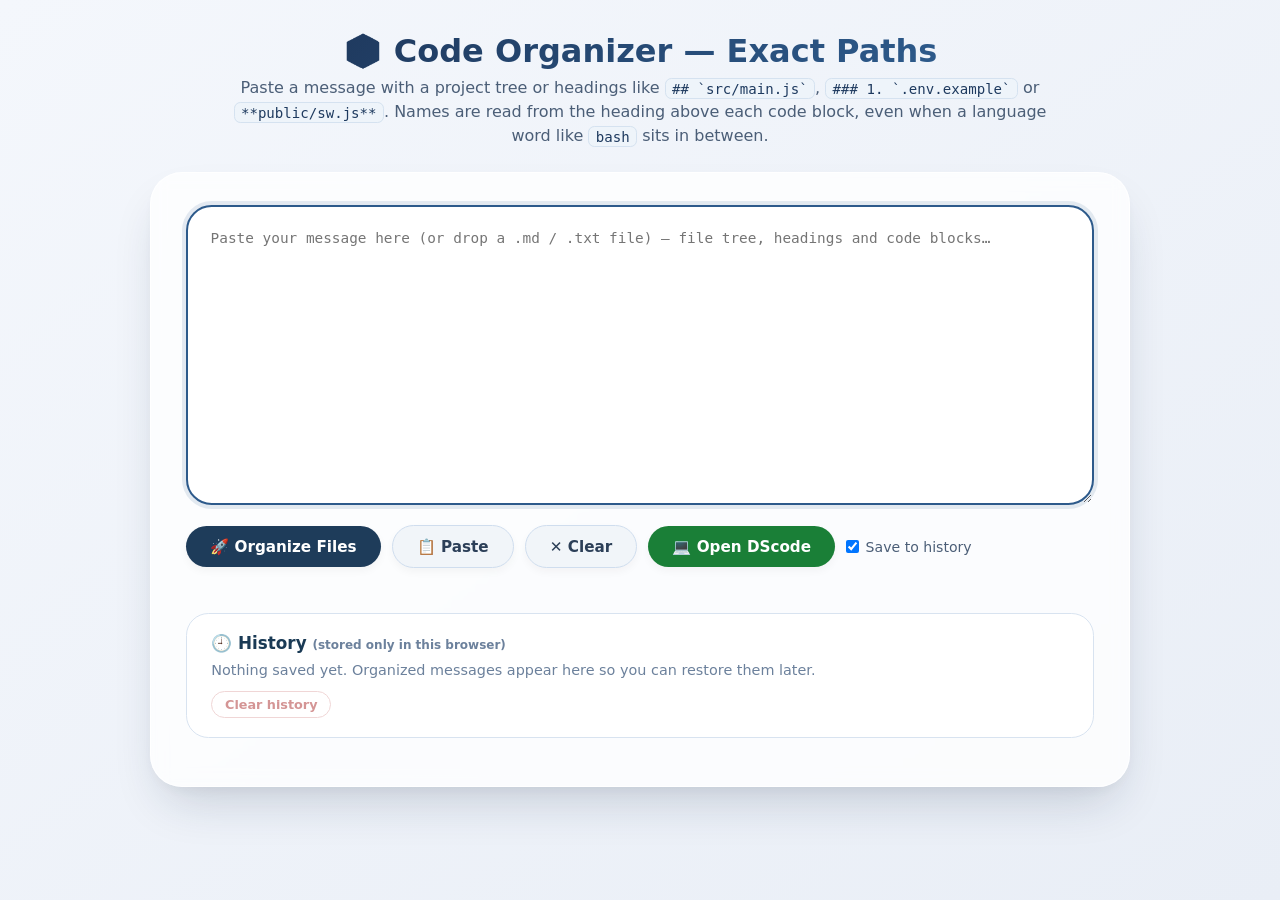
<file: index.html>
<!DOCTYPE html>
<html lang="en">
<head>
  <meta charset="UTF-8">
  <meta name="viewport" content="width=device-width, initial-scale=1.0">
  <meta name="referrer" content="no-referrer">
  <title>Code Organizer — Exact Folder &amp; File Preservation</title>
  <style>
    * { margin: 0; padding: 0; box-sizing: border-box; }
    body { font-family: 'Segoe UI', Roboto, system-ui, sans-serif; background: linear-gradient(145deg, #f4f7fc 0%, #e9eef6 100%); min-height: 100vh; display: flex; flex-direction: column; align-items: center; padding: 2rem 1rem; color: #1e2b3c; }
    h1 { font-size: 2rem; font-weight: 700; background: linear-gradient(135deg, #1f3a5f, #2d5a8b); -webkit-background-clip: text; background-clip: text; color: transparent; margin-bottom: .4rem; text-align: center; }
    .subtitle { font-size: 1rem; color: #4b5e77; margin-bottom: 1.5rem; text-align: center; max-width: 820px; line-height: 1.5; }
    code { background: #eef4fa; padding: .1rem .4rem; border-radius: .4rem; font-family: 'SF Mono', Consolas, monospace; font-size: .88rem; color: #1e3a5f; border: 1px solid #d5e2f0; }
    .container { width: 100%; max-width: 980px; background: rgba(255,255,255,.78); backdrop-filter: blur(8px); border-radius: 2rem; padding: 2rem 2.2rem; box-shadow: 0 25px 50px -15px rgba(20,40,70,.2), 0 6px 12px rgba(0,0,0,.03); border: 1px solid rgba(255,255,255,.8); }
    textarea { width: 100%; height: 300px; padding: 1.2rem 1.4rem; font-family: 'SF Mono','Fira Code',Consolas,monospace; font-size: .9rem; line-height: 1.55; border: 2px solid #d3dfed; border-radius: 1.6rem; background: #fff; resize: vertical; outline: none; color: #1a2b3e; margin-bottom: 1rem; }
    textarea:focus { border-color: #2d5a8b; box-shadow: 0 0 0 4px rgba(45,90,139,.12); }
    textarea.drag { border-color: #1a7f37; background: #f2fbf5; }
    .controls { display: flex; flex-wrap: wrap; gap: .7rem; margin-bottom: 1rem; align-items: center; }
    button, .btn-link { font-family: inherit; font-weight: 600; font-size: .95rem; padding: .7rem 1.5rem; border-radius: 3rem; border: none; cursor: pointer; transition: all .2s ease; display: inline-flex; align-items: center; gap: .5rem; box-shadow: 0 4px 8px rgba(0,0,0,.04); text-decoration: none; }
    button:active, .btn-link:active { transform: scale(.97); }
    button:disabled { opacity: .55; cursor: not-allowed; }
    .b-primary { background: #1e3c5a; color: #fff; } .b-primary:hover:not(:disabled) { background: #2d5a8b; }
    .b-ghost { background: #f1f5f9; color: #2c3f58; border: 1.5px solid #cfddee; } .b-ghost:hover:not(:disabled) { background: #e2eaf3; }
    .b-blue { background: #0e639c; color: #fff; } .b-blue:hover:not(:disabled) { background: #1177bb; }
    .b-green { background: #1a7f37; color: #fff; } .b-green:hover:not(:disabled) { background: #2ea043; }
    a.b-green { color: #fff; }
    .b-danger { background: #fff; color: #b13e3e; border: 1.5px solid #e3b4b4; } .b-danger:hover:not(:disabled) { background: #fdf0f0; }
    .b-sm { padding: .3rem .8rem; font-size: .8rem; box-shadow: none; }
    .opt { display: inline-flex; align-items: center; gap: .4rem; font-size: .88rem; color: #4b5e77; cursor: pointer; }
    .hidden { display: none !important; }
    #status { font-size: .85rem; color: #2d6b4a; min-height: 1.2rem; margin-bottom: .6rem; }
    #status.err { color: #b13e3e; }

    .card { background: #ffffffd9; border-radius: 1.4rem; padding: 1.2rem 1.5rem; border: 1px solid #d8e3f0; margin-bottom: 1rem; }
    .card h2 { font-size: 1.05rem; font-weight: 600; color: #1a3a55; margin-bottom: .6rem; }
    .summary { color: #2c3f58; margin-bottom: .6rem; }
    .bar { display: flex; flex-wrap: wrap; gap: .6rem; align-items: center; margin-bottom: .8rem; }
    .files { display: flex; flex-direction: column; gap: .4rem; max-height: 520px; overflow-y: auto; }
    .row { display: grid; grid-template-columns: auto 1fr auto auto; gap: .5rem .7rem; align-items: center; padding: .45rem .6rem; border: 1px solid #e1eaf4; border-radius: .9rem; background: #fff; }
    .row.off { opacity: .5; }
    .row.dup input.path { border-color: #c75050; background: #fdf0f0; }
    .row.guess { border-color: #e8c27a; background: #fffaf0; }
    input.path { width: 100%; font-family: 'SF Mono', Consolas, monospace; font-size: .85rem; padding: .35rem .6rem; border: 1px solid #d3dfed; border-radius: .6rem; outline: none; color: #1a2b3e; background: #fff; }
    input.path:focus { border-color: #2d5a8b; }
    .meta { font-size: .75rem; color: #6c819c; white-space: nowrap; }
    .tag { display: inline-block; font-size: .7rem; padding: .08rem .5rem; border-radius: 1rem; background: #e6f0fa; color: #2d5a8b; font-weight: 600; margin-right: .4rem; }
    .tag.explicit { background: #e8f5ec; color: #2d6b4a; } .tag.tree { background: #e0f2ff; color: #106b9c; } .tag.lang { background: #fff3e0; color: #9b6b1f; }
    .acts { display: flex; gap: .3rem; }
    .preview { grid-column: 1 / -1; background: #0f1720; color: #d6e2f0; padding: .8rem 1rem; border-radius: .7rem; font-family: 'SF Mono', Consolas, monospace; font-size: .78rem; max-height: 260px; overflow: auto; white-space: pre; }
    .notes li { list-style: none; padding: .2rem 0 .2rem 1.2rem; color: #9b6b1f; font-size: .88rem; word-break: break-word; position: relative; }
    .notes li::before { content: '•'; position: absolute; left: .2rem; }
    .hist-row { display: flex; gap: .6rem; align-items: center; padding: .45rem .2rem; border-bottom: 1px solid #e6eef7; }
    .hist-row:last-child { border-bottom: none; }
    .hist-title { flex: 1; min-width: 0; overflow: hidden; text-overflow: ellipsis; white-space: nowrap; font-size: .9rem; }
    .empty { color: #6c819c; font-size: .9rem; }
    @media (max-width: 640px) { .container { padding: 1.3rem; border-radius: 1.5rem; } h1 { font-size: 1.6rem; } textarea { height: 220px; } .row { grid-template-columns: auto 1fr; } .row .meta, .row .acts { grid-column: 2; } }
  </style>
</head>
<body>
  <h1>📦 Code Organizer — Exact Paths</h1>
  <p class="subtitle">
    Paste a message with a project tree or headings like <code>## `src/main.js`</code>, <code>### 1. `.env.example`</code> or <code>**public/sw.js**</code>.
    Names are read from the heading above each code block, even when a language word like <code>bash</code> sits in between.
  </p>

  <div class="container">
    <textarea id="input" placeholder="Paste your message here (or drop a .md / .txt file) — file tree, headings and code blocks…" spellcheck="false"></textarea>
    <div class="controls">
      <button id="processBtn" class="b-primary" title="Ctrl+Enter">🚀 Organize Files</button>
      <button id="pasteBtn" class="b-ghost">📋 Paste</button>
      <button id="clearBtn" class="b-ghost">✕ Clear</button>
      <a href="dscode/index.html" target="_blank" rel="noopener" id="openDscodeHome" class="btn-link b-green" title="Open the DScode IDE without organizing anything">💻 Open DScode</a>
      <label class="opt"><input type="checkbox" id="saveHistory" checked> Save to history</label>
    </div>
    <div id="status" role="status"></div>

    <div id="result" class="card hidden">
      <h2>✅ Result</h2>
      <p id="summary" class="summary"></p>
      <div class="bar">
        <button id="selAll" class="b-ghost b-sm">Select all</button>
        <button id="selNone" class="b-ghost b-sm">Select none</button>
        <label class="opt hidden" id="stripWrap"><input type="checkbox" id="stripRoot"> <span id="stripLabel"></span></label>
        <button id="copyPaths" class="b-ghost b-sm">Copy path list</button>
      </div>
      <div id="files" class="files"></div>
      <div class="controls" style="margin-top:1rem; margin-bottom:0;">
        <button id="downloadBtn" class="b-blue">⬇ Download ZIP</button>
        <button id="openDscodeBtn" class="b-green" title="Send the selected files to DScode">💻 Open in DScode</button>
      </div>
      <ul id="notes" class="notes"></ul>
    </div>

    <div class="card">
      <h2>🕘 History <span class="meta">(stored only in this browser)</span></h2>
      <div id="history"></div>
      <div class="controls" style="margin:.8rem 0 0;">
        <button id="clearHistory" class="b-danger b-sm">Clear history</button>
      </div>
    </div>
  </div>

  <script>
(function (root) {
  'use strict';
  var TABLE = (function () {
    var t = new Uint32Array(256);
    for (var n = 0; n < 256; n++) { var c = n; for (var k = 0; k < 8; k++) c = c & 1 ? 0xEDB88320 ^ (c >>> 1) : c >>> 1; t[n] = c >>> 0; }
    return t;
  })();

  function crc32(bytes) {
    var crc = 0xFFFFFFFF;
    for (var i = 0; i < bytes.length; i++) crc = TABLE[(crc ^ bytes[i]) & 0xFF] ^ (crc >>> 8);
    return (crc ^ 0xFFFFFFFF) >>> 0;
  }

  function dosDateTime(d) {
    var time = (d.getHours() << 11) | (d.getMinutes() << 5) | (d.getSeconds() >> 1);
    var date = ((Math.max(d.getFullYear(), 1980) - 1980) << 9) | ((d.getMonth() + 1) << 5) | d.getDate();
    return { time: time & 0xFFFF, date: date & 0xFFFF };
  }

  function safePath(p) {
    var parts = String(p).replace(/\\/g, '/').split('/'), out = [];
    for (var i = 0; i < parts.length; i++) {
      var s = parts[i];
      if (s === '' || s === '.') continue;
      if (s === '..') return null;
      if (/^[a-zA-Z]:$/.test(s) && i === 0) return null;
      out.push(s);
    }
    return out.join('/');
  }

  function createZip(entries) {
    var enc = new TextEncoder(), parts = [], central = [], offset = 0, dt = dosDateTime(new Date());
    entries.forEach(function (e) {
      var name = enc.encode(e.dir ? e.path.replace(/\/?$/, '/') : e.path), data = e.dir ? new Uint8Array(0) : e.bytes, crc = e.dir ? 0 : crc32(data);
      var lh = new Uint8Array(30 + name.length), lv = new DataView(lh.buffer);
      lv.setUint32(0, 0x04034b50, true); lv.setUint16(4, 20, true); lv.setUint16(6, 0x0800, true); lv.setUint16(8, 0, true);
      lv.setUint16(10, dt.time, true); lv.setUint16(12, dt.date, true); lv.setUint32(14, crc, true);
      lv.setUint32(18, data.length, true); lv.setUint32(22, data.length, true); lv.setUint16(26, name.length, true); lv.setUint16(28, 0, true);
      lh.set(name, 30);
      var ch = new Uint8Array(46 + name.length), cv = new DataView(ch.buffer);
      cv.setUint32(0, 0x02014b50, true); cv.setUint16(4, 0x031E, true); cv.setUint16(6, 20, true); cv.setUint16(8, 0x0800, true); cv.setUint16(10, 0, true);
      cv.setUint16(12, dt.time, true); cv.setUint16(14, dt.date, true); cv.setUint32(16, crc, true);
      cv.setUint32(20, data.length, true); cv.setUint32(24, data.length, true); cv.setUint16(28, name.length, true);
      cv.setUint32(38, e.dir ? 0x41ED0010 : 0x81A40000, true); cv.setUint32(42, offset, true);
      ch.set(name, 46);
      parts.push(lh, data); central.push(ch); offset += lh.length + data.length;
    });
    var cdSize = central.reduce(function (s, c) { return s + c.length; }, 0), end = new Uint8Array(22), ev = new DataView(end.buffer);
    ev.setUint32(0, 0x06054b50, true); ev.setUint16(8, entries.length, true); ev.setUint16(10, entries.length, true);
    ev.setUint32(12, cdSize, true); ev.setUint32(16, offset, true);
    return new Blob(parts.concat(central, [end]), { type: 'application/zip' });
  }

  function inflateRaw(bytes) {
    if (typeof DecompressionStream === 'undefined') return Promise.reject(new Error('This browser cannot decompress ZIP entries (DecompressionStream missing). Use a current Chrome, Edge, Firefox or Safari.'));
    var stream = new Blob([bytes]).stream().pipeThrough(new DecompressionStream('deflate-raw'));
    return new Response(stream).arrayBuffer().then(function (b) { return new Uint8Array(b); });
  }

  function readZip(buffer, limits) {
    limits = limits || {};
    var maxEntries = limits.maxEntries || 5000, maxTotal = limits.maxTotal || 100 * 1024 * 1024, maxEntry = limits.maxEntry || 25 * 1024 * 1024;
    var u8 = new Uint8Array(buffer), dv = new DataView(buffer), eocd = -1;
    for (var i = u8.length - 22; i >= Math.max(0, u8.length - 65557); i--) if (dv.getUint32(i, true) === 0x06054b50) { eocd = i; break; }
    if (eocd === -1) return Promise.reject(new Error('Not a valid ZIP file (end-of-archive record not found).'));
    var count = dv.getUint16(eocd + 10, true), cdOffset = dv.getUint32(eocd + 16, true);
    if (count === 0xFFFF || cdOffset === 0xFFFFFFFF) return Promise.reject(new Error('ZIP64 archives are not supported.'));
    if (count > maxEntries) return Promise.reject(new Error('ZIP has too many entries (' + count + ', limit ' + maxEntries + ').'));
    var dec = new TextDecoder('utf-8'), pos = cdOffset, jobs = [], total = 0;
    for (var n = 0; n < count; n++) {
      if (dv.getUint32(pos, true) !== 0x02014b50) return Promise.reject(new Error('ZIP central directory is corrupt.'));
      var flags = dv.getUint16(pos + 8, true), method = dv.getUint16(pos + 10, true), csize = dv.getUint32(pos + 20, true), usize = dv.getUint32(pos + 24, true);
      var nlen = dv.getUint16(pos + 28, true), elen = dv.getUint16(pos + 30, true), clen = dv.getUint16(pos + 32, true), lho = dv.getUint32(pos + 42, true);
      var rawName = dec.decode(u8.subarray(pos + 46, pos + 46 + nlen));
      pos += 46 + nlen + elen + clen;
      var isDir = /\/$/.test(rawName), path = safePath(rawName);
      if (path === null) { jobs.push({ skipped: rawName, reason: 'unsafe path' }); continue; }
      if (!path) continue;
      if (flags & 1) { jobs.push({ skipped: rawName, reason: 'encrypted' }); continue; }
      if (usize > maxEntry) { jobs.push({ skipped: rawName, reason: 'file larger than ' + Math.round(maxEntry / 1048576) + ' MB' }); continue; }
      total += usize;
      if (total > maxTotal) return Promise.reject(new Error('ZIP expands to more than ' + Math.round(maxTotal / 1048576) + ' MB. Import aborted.'));
      jobs.push({ path: path, dir: isDir, method: method, csize: csize, usize: usize, lho: lho });
    }
    var results = [], skipped = [];
    return jobs.reduce(function (chain, job) {
      return chain.then(function () {
        if (job.skipped) { skipped.push(job.skipped + ' (' + job.reason + ')'); return; }
        if (job.dir) { results.push({ path: job.path, dir: true }); return; }
        if (dv.getUint32(job.lho, true) !== 0x04034b50) { skipped.push(job.path + ' (corrupt header)'); return; }
        var start = job.lho + 30 + dv.getUint16(job.lho + 26, true) + dv.getUint16(job.lho + 28, true), data = u8.subarray(start, start + job.csize);
        if (job.method === 0) { results.push({ path: job.path, bytes: data.slice() }); return; }
        if (job.method === 8) {
          return inflateRaw(data).then(function (out) {
            if (out.length > maxEntry) { skipped.push(job.path + ' (too large)'); return; }
            results.push({ path: job.path, bytes: out });
          }, function (err) { skipped.push(job.path + ' (' + err.message + ')'); });
        }
        skipped.push(job.path + ' (unsupported compression method ' + job.method + ')');
      });
    }, Promise.resolve()).then(function () { return { entries: results, skipped: skipped }; });
  }

  var api = { crc32: crc32, createZip: createZip, readZip: readZip, safePath: safePath };
  if (typeof module !== 'undefined' && module.exports) module.exports = api;
  root.DSZip = api;
})(typeof window !== 'undefined' ? window : globalThis);

</script>
  <script>
(function (root) {
  'use strict';

  function set(s) { var o = Object.create(null); s.split(' ').forEach(function (w) { o[w] = true; }); return o; }

  var LANG_WORDS = set('bash sh shell zsh fish console terminal text txt plain plaintext output json jsonc json5 js javascript jsx ts typescript tsx html htm css scss sass less xml svg yaml yml toml ini env dotenv properties md markdown python py rb ruby go golang rust rs java kotlin swift php sql diff patch powershell ps1 bat cmd dockerfile makefile graphql gql vue svelte c cpp csharp cs dart lua r perl scala');
  var KNOWN_NAMES = /^(Dockerfile|Makefile|LICENSE|LICENCE|Procfile|Gemfile|Rakefile|Jenkinsfile|CODEOWNERS|Vagrantfile|Brewfile|Pipfile|README|CHANGELOG|NOTICE|AUTHORS)$/i;
  var OPEN_RE = /^(\s*)(`{3,}|~{3,})([^`]*)$/;
  var BARE_RE = /^\s*(`{3,}|~{3,})\s*$/;

  function isSeparator(t) { return /^([-*_=])(\s*\1){2,}$/.test(t); }
  function isLangWord(t) { return /^[A-Za-z0-9+#.-]{1,14}$/.test(t) && !!LANG_WORDS[t.toLowerCase()]; }

  function isPathLike(tok) {
    if (!tok || tok.length > 200 || /\s/.test(tok)) return false;
    if (/^(https?:|ftp:|mailto:|\/\/)/i.test(tok)) return false;
    if (!/^[\w@.\-\/\[\]()+~]+$/.test(tok)) return false;
    if (/\/$/.test(tok) || /^v?\d+(\.\d+)+$/i.test(tok)) return false;
    var last = tok.split('/').pop();
    if (!last || /^\.{1,2}$/.test(last)) return false;
    if (/\.[A-Za-z0-9]{1,12}$/.test(last) && /\.\d*[A-Za-z][A-Za-z0-9]*$/.test(last) && last.length > 2) return true;
    if (KNOWN_NAMES.test(last)) return 'known';
    return false;
  }

  function matchHint(line) {
    var s = String(line).trim();
    if (!s) return null;
    var decorated = false, m;
    if ((m = /^#{1,6}\s+(.*)$/.exec(s))) { s = m[1]; decorated = true; }
    if ((m = /^(?:[-*+]|\d+[.)])\s+(.*)$/.exec(s))) { s = m[1]; decorated = true; }
    var unbold = s.replace(/^(\*\*|__)(.+?)(\*\*|__)(\s*:)?\s*$/, '$2');
    if (unbold !== s) { s = unbold; decorated = true; }
    if ((m = /^(?:file(?:name)?|path)\s*[:\-]\s*(.*)$/i.exec(s))) { s = m[1]; decorated = true; }
    s = s.replace(/^[^\w`.\/@\[(]+/, '').trim();
    var bt = /`([^`]+)`/.exec(s);
    if (bt) {
      var t = bt[1].trim();
      if ((decorated || s.charAt(0) === '`') && isPathLike(t)) return t.replace(/^\.\//, '');
      return null;
    }
    s = s.replace(/[:：]\s*$/, '').trim();
    if (/^\S+$/.test(s)) { var pl = isPathLike(s); if (pl === true || (pl === 'known' && decorated)) return s.replace(/^\.\//, ''); }
    return null;
  }

  function parseInfo(info) {
    var out = { lang: '', path: null };
    info = String(info || '').trim();
    if (!info) return out;
    var m = /(?:title|file|filename|path|name)\s*=\s*["']?([^"'\s]+)["']?/i.exec(info);
    var toks = info.split(/\s+/), first = toks[0];
    if (m && isPathLike(m[1])) out.path = m[1];
    if (first.indexOf(':') > 0 && !out.path) { var p = first.slice(first.indexOf(':') + 1); if (isPathLike(p)) out.path = p; first = first.slice(0, first.indexOf(':')); }
    if (!out.path && toks.length > 1 && isPathLike(toks[1]) === true) out.path = toks[1];
    if (!out.path && isPathLike(first) === true && first.indexOf('.') > 0) { out.path = first; first = ''; }
    out.lang = first.replace(/[{}=].*$/, '').toLowerCase();
    return out;
  }

  function looksLikeTree(content, lang) {
    var lines = content.split('\n').filter(function (l) { return l.trim(); });
    if (lines.length < 2) return false;
    var box = lines.filter(function (l) { return /[├└│]/.test(l); }).length;
    if (box >= 2) return true;
    if ((lang === '' || lang === 'text' || lang === 'txt' || lang === 'plaintext') && /^[\w.\-]+\/\s*$/.test(lines[0].trim()) && lines.length >= 3) {
      var ok = lines.filter(function (l) { return /^[\s|+`\\'\-]*[\w.\-]+\/?(\s+(#|<-|←).*)?$/.test(l); }).length;
      return ok / lines.length > 0.8;
    }
    return false;
  }

  function firstLineHint(content) {
    var first = (content.split('\n')[0] || '').trim();
    var m = /^(?:\/\/|#|--|;|\/\*+|\*+|<!--)\s*(?:file(?:name)?\s*:\s*)?(\S+?)(?:\s|-->|\*\/|$)/i.exec(first);
    if (m && isPathLike(m[1]) === true) return m[1].replace(/^\.\//, '');
    return null;
  }

  function extractBlocks(text) {
    var lines = String(text).split(/\r?\n/), n = lines.length, i;

    function nextSignificant(k) {
      for (var j = k + 1; j < n; j++) {
        var t = lines[j].trim();
        if (!t || isSeparator(t) || isLangWord(t)) continue;
        return j;
      }
      return -1;
    }

    function lookback(open) {
      var res = { path: null, lang: '' };
      for (var k = open - 1; k >= Math.max(0, open - 8); k--) {
        var t = lines[k].trim();
        if (!t || isSeparator(t)) continue;
        if (isLangWord(t) && !/^[#`*]/.test(t)) { if (!res.lang) res.lang = t.toLowerCase(); continue; }
        res.path = matchHint(lines[k]);
        break;
      }
      return res;
    }

    var anchors = [];
    var anchorHints = Object.create(null);
    for (i = 0; i < n; i++) {
      if (!OPEN_RE.test(lines[i])) continue;
      var lb = lookback(i);
      var inf = parseInfo(OPEN_RE.exec(lines[i])[3]);
      if (lb.path || inf.path) { anchors.push(i); anchorHints[i] = true; }
    }

    var blocks = [];
    i = 0;
    while (i < n) {
      var m = OPEN_RE.exec(lines[i]);
      if (!m) { i++; continue; }
      var fence = m[2], ch = fence.charAt(0), len = fence.length, info = parseInfo(m[3]), look = lookback(i);
      var lang = info.lang || look.lang, path = info.path || look.path;
      var nextAnchor = n;
      for (var a = 0; a < anchors.length; a++) if (anchors[a] > i) { nextAnchor = anchors[a]; break; }

      var isMd = lang === 'md' || lang === 'markdown' || (path && /\.(md|markdown|mdx)$/i.test(path));
      var end = -1, k;
      if (isMd) {
        for (k = nextAnchor - 1; k > i; k--) {
          var bm = BARE_RE.exec(lines[k]);
          if (bm && bm[1].charAt(0) === ch && bm[1].length >= len) { end = k; break; }
        }
      }
      if (end === -1) {
        for (k = i + 1; k < n; k++) {
          var cm = BARE_RE.exec(lines[k]);
          if (cm && cm[1].charAt(0) === ch && cm[1].length >= len) { end = k; break; }
        }
      }
      if (end === -1) { i++; continue; }

      var content = lines.slice(i + 1, end).join('\n');
      if (!path && looksLikeTree(content, lang)) { i = end + 1; continue; }
      var hint = path || firstLineHint(content);
      blocks.push({ lang: lang, content: content, hint: hint ? hint.replace(/^\/+/, '') : null, line: i + 1, source: path ? (info.path ? 'fence info' : 'heading') : (hint ? 'first-line comment' : null) });
      i = end + 1;
    }
    return blocks;
  }

  var DEFAULT_NAMES = { html: 'index.html', htm: 'index.html', css: 'style.css', js: 'script.js', javascript: 'script.js', jsx: 'App.jsx', ts: 'main.ts', typescript: 'main.ts', tsx: 'App.tsx',
    json: 'data.json', md: 'README.md', markdown: 'README.md', py: 'main.py', python: 'main.py', yaml: 'config.yml', yml: 'config.yml', sh: 'run.sh', bash: 'run.sh', shell: 'run.sh',
    env: '.env', dotenv: '.env', sql: 'query.sql', xml: 'data.xml', toml: 'config.toml', ini: 'config.ini' };
  function defaultName(lang) { return DEFAULT_NAMES[(lang || '').toLowerCase()] || (lang ? 'file.' + lang : 'file.txt'); }

  var api = { extractBlocks: extractBlocks, matchHint: matchHint, isPathLike: isPathLike, parseInfo: parseInfo, looksLikeTree: looksLikeTree, defaultName: defaultName, DEFAULT_NAMES: DEFAULT_NAMES };
  if (typeof module !== 'undefined' && module.exports) module.exports = api;
  root.DSParse = api;
})(typeof window !== 'undefined' ? window : globalThis);

</script>
  <script>
    'use strict';
    var $ = function (id) { return document.getElementById(id); };
    var HIST_KEY = 'organizer:history', SAVE_KEY = 'organizer:saveHistory', MAX_HIST = 20, MAX_HIST_CHARS = 3000000;
    var KNOWN_NAME = /^(Dockerfile|Makefile|LICENSE|LICENCE|Procfile|Gemfile|Rakefile|Jenkinsfile|CODEOWNERS|Vagrantfile)$/i;
    var state = { rows: [], folders: [], warnings: [], root: '', text: '' };

    function h(tag, props) {
      var e = document.createElement(tag), kids = Array.prototype.slice.call(arguments, 2);
      Object.keys(props || {}).forEach(function (k) {
        if (k === 'class') e.className = props[k]; else if (k === 'text') e.textContent = props[k];
        else if (k.indexOf('on') === 0) e.addEventListener(k.slice(2), props[k]); else if (props[k] !== false && props[k] != null) e.setAttribute(k, props[k]);
      });
      kids.forEach(function (c) { if (c != null && c !== false) e.appendChild(typeof c === 'string' ? document.createTextNode(c) : c); });
      return e;
    }
    function say(msg, isErr) { var s = $('status'); s.textContent = msg || ''; s.className = isErr ? 'err' : ''; }
    function fmtSize(n) { return n < 1024 ? n + ' B' : (n / 1024).toFixed(1) + ' KB'; }
    function sanitizePath(p) {
      if (!p) return '';
      return String(p).replace(/\\/g, '/').trim().replace(/^\.\//, '').replace(/^\/+/, '').split('/').filter(function (s) { return s !== '' && s !== '.' && s !== '..'; }).join('/');
    }

    /* ---------- project tree ---------- */
    function parseStructureTree(text) {
      var map = new Map(), lines = text.split(/\r?\n/), treeStart = -1, i;
      for (i = 0; i < lines.length; i++) {
        var trimmed = lines[i].trim();
        if (/^[\w.\-]+\/?$/.test(trimmed) && trimmed.endsWith('/')) {
          var hasStructure = false;
          for (var j = i + 1; j < Math.min(i + 40, lines.length); j++) {
            if (/[├└│]/.test(lines[j]) || /^\s{2,}\S+/.test(lines[j])) { hasStructure = true; break; }
            if (/^```/.test(lines[j].trim())) break;
          }
          if (hasStructure) { treeStart = i; break; }
        }
      }
      if (treeStart === -1) return [];
      var stack = [];
      for (i = treeStart; i < lines.length; i++) {
        var raw = lines[i];
        if (/^\s*(```|~~~)/.test(raw)) break;
        if (raw.trim() === '') continue;
        var name = null, depth = 0, tm = raw.match(/^([\s│├└─┬┐┘┴┼]*)([├└]──\s*)(.+)$/);
        if (tm) { depth = Math.floor(tm[1].length / 4) + 1; name = tm[3].trim(); }
        else if (i === treeStart) { name = raw.trim().replace(/\/$/, ''); depth = 0; }
        else { var im = raw.match(/^(\s*)([^\s].*)$/); if (im) { depth = Math.floor(im[1].length / 2); name = im[2].trim(); } else continue; }
        if (!name) continue;
        name = name.replace(/^[^\w.\-/]+/, '').replace(/^[-*+]\s+/, '');
        var tok = name.match(/^([A-Za-z0-9_\-./]+)/); if (tok) name = tok[1];
        var isFolder = /[\/\\]$/.test(name), clean = name.replace(/[\/\\]$/, '');
        while (stack.length && stack[stack.length - 1].depth >= depth) stack.pop();
        stack.push({ depth: depth, name: clean });
        var full = stack.map(function (s) { return s.name; }).join('/');
        if (isFolder) map.set(full, { path: full, isFolder: true });
        else if (/\.\w{1,10}$/.test(clean) || KNOWN_NAME.test(clean)) map.set(full, { path: full, isFolder: false });
      }
      return Array.from(map.values());
    }

    /* ---------- block → file mapping ---------- */
    var LANG_EXT = { html: ['.html', '.htm'], css: ['.css'], scss: ['.scss'], js: ['.js', '.mjs', '.cjs'], javascript: ['.js', '.mjs', '.cjs'], jsx: ['.jsx'], ts: ['.ts'], typescript: ['.ts'], tsx: ['.tsx'],
      json: ['.json'], xml: ['.xml'], yaml: ['.yml', '.yaml'], yml: ['.yml', '.yaml'], md: ['.md'], markdown: ['.md'], py: ['.py'], python: ['.py'], sh: ['.sh'], bash: ['.sh'], sql: ['.sql'] };

    function buildFileMap(blocks, treeEntries) {
      var files = [], warnings = [], used = new Set(), claimed = new Map(), treeFiles = treeEntries.filter(function (e) { return !e.isFolder; });
      function unique(path) {
        if (!used.has(path)) { used.add(path); return { path: path, renamed: false }; }
        var slash = path.lastIndexOf('/'), dir = slash >= 0 ? path.slice(0, slash + 1) : '', file = slash >= 0 ? path.slice(slash + 1) : path, dot = file.lastIndexOf('.');
        var base = dot > 0 ? file.slice(0, dot) : file, ext = dot > 0 ? file.slice(dot) : '', n = 2, cand;
        do { cand = dir + base + '_' + n + ext; n++; } while (used.has(cand));
        used.add(cand); return { path: cand, renamed: true, original: path };
      }
      blocks.forEach(function (b, idx) {
        if (!b.content.trim()) return;
        var finalPath = null, method = '', hintPath = b.hint ? sanitizePath(b.hint) : null, match;
        if (hintPath && treeFiles.length) {
          match = treeFiles.find(function (tf) { return !claimed.has(tf.path) && tf.path === hintPath; });
          if (!match) match = treeFiles.find(function (tf) { return !claimed.has(tf.path) && tf.path.endsWith('/' + hintPath); });
          if (!match) {
            var roots = treeEntries.filter(function (e) { return e.isFolder && e.path.indexOf('/') === -1; });
            if (roots.length === 1) { var cand = roots[0].path + '/' + hintPath; match = treeFiles.find(function (tf) { return !claimed.has(tf.path) && tf.path === cand; }); }
          }
          if (match) { finalPath = match.path; method = 'tree-match'; claimed.set(match.path, idx); }
        }
        if (!finalPath && hintPath) { finalPath = hintPath; method = b.source || 'heading'; }
        if (!finalPath && b.hint && treeFiles.length) {
          var hb = b.hint.split('/').pop();
          match = treeFiles.find(function (tf) { return !claimed.has(tf.path) && tf.path.split('/').pop() === hb; });
          if (match) { finalPath = match.path; method = 'tree-match (basename)'; claimed.set(match.path, idx); }
        }
        if (!finalPath && treeFiles.length && b.lang) {
          var exts = LANG_EXT[b.lang] || ['.' + b.lang];
          match = treeFiles.find(function (tf) { return !claimed.has(tf.path) && exts.some(function (e) { return tf.path.toLowerCase().endsWith(e); }); });
          if (match) { finalPath = match.path; method = 'tree-match (lang)'; claimed.set(match.path, idx); }
        }
        if (!finalPath) { finalPath = DSParse.defaultName(b.lang); method = 'inferred'; }
        var u = unique(finalPath);
        if (u.renamed) warnings.push('Duplicate path "' + u.original + '" → placed at "' + u.path + '"');
        files.push({ path: u.path, content: b.content, method: method, line: b.line });
      });
      treeFiles.filter(function (tf) { return !claimed.has(tf.path) && !used.has(tf.path); }).forEach(function (tf) { warnings.push('Tree lists "' + tf.path + '" but no code block was matched to it.'); });
      return { files: files, warnings: warnings };
    }

    /* ---------- organize ---------- */
    function commonRoot(paths) {
      if (!paths.length) return '';
      var first = paths[0].split('/')[0];
      return paths.every(function (p) { return p.indexOf('/') > 0 && p.split('/')[0] === first; }) ? first : '';
    }

    function organize(text, opts) {
      opts = opts || {};
      var blocks = DSParse.extractBlocks(text), tree = parseStructureTree(text);
      if (!blocks.length) { $('result').classList.add('hidden'); say('No fenced code blocks found. Each file needs a ``` block.', true); return false; }
      var res = buildFileMap(blocks, tree);
      state.rows = res.files.map(function (f) { return { path: f.path, original: f.path, content: f.content, method: f.method, include: true, size: new Blob([f.content]).size, open: false }; });
      state.folders = tree.filter(function (e) { return e.isFolder; }).map(function (e) { return e.path; });
      state.warnings = res.warnings; state.text = text; state.root = commonRoot(state.rows.map(function (r) { return r.path; }));
      $('stripRoot').checked = false;
      render(); say('');
      if (!opts.noSave) saveHistory(text);
      return true;
    }

    function effPath(r) { return $('stripRoot').checked && state.root && r.path.indexOf(state.root + '/') === 0 ? r.path.slice(state.root.length + 1) : r.path; }
    function selectedRows() { return state.rows.filter(function (r) { return r.include; }); }

    function dupSet() {
      var count = {}, dups = {};
      selectedRows().forEach(function (r) { var p = effPath(r); count[p] = (count[p] || 0) + 1; });
      Object.keys(count).forEach(function (p) { if (count[p] > 1) dups[p] = true; });
      return dups;
    }

    function render() {
      $('result').classList.remove('hidden');
      var guessed = state.rows.filter(function (r) { return r.method === 'inferred'; }).length;
      $('summary').textContent = state.rows.length + ' file(s) · ' + state.folders.length + ' folder(s) in tree' + (guessed ? ' · ' + guessed + ' name(s) guessed — edit them below' : ' · all names read from your message');
      var wrap = $('stripWrap'); wrap.classList.toggle('hidden', !state.root); $('stripLabel').textContent = 'Remove top-level folder “' + state.root + '/”';
      var list = $('files'); list.innerHTML = ''; var dups = dupSet();
      state.rows.forEach(function (r) {
        var inp = h('input', { class: 'path', value: r.path, 'aria-label': 'File path', spellcheck: 'false' });
        inp.addEventListener('change', function () { var np = sanitizePath(inp.value); if (np) { r.path = np; if (r.method === 'inferred') r.method = 'edited'; } render(); });
        var cls = r.method === 'inferred' ? 'lang' : (r.method.indexOf('tree') === 0 ? 'tree' : 'explicit');
        var cb = h('input', { type: 'checkbox', 'aria-label': 'Include', onchange: function (e) { r.include = e.target.checked; render(); } });
        cb.checked = r.include;
        var row = h('div', { class: 'row' + (r.include ? '' : ' off') + (dups[effPath(r)] && r.include ? ' dup' : '') + (r.method === 'inferred' ? ' guess' : '') },
          cb, inp,
          h('span', { class: 'meta' }, h('span', { class: 'tag ' + cls, text: r.method === 'inferred' ? 'name guessed' : r.method }), fmtSize(r.size)),
          h('span', { class: 'acts' },
            h('button', { class: 'b-ghost b-sm', title: 'Preview', text: '👁', onclick: function () { r.open = !r.open; render(); } }),
            h('button', { class: 'b-ghost b-sm', title: 'Copy content', text: '⧉', onclick: function () { copyText(r.content, 'Content copied'); } }),
            h('button', { class: 'b-ghost b-sm', title: 'Download this file', text: '⬇', onclick: function () { downloadBlob(new Blob([r.content], { type: 'text/plain' }), effPath(r).split('/').pop()); } })));
        if (r.open) row.appendChild(h('pre', { class: 'preview', text: r.content.length > 6000 ? r.content.slice(0, 6000) + '\n… (' + (r.content.length - 6000) + ' more characters)' : r.content }));
        list.appendChild(row);
      });
      var n = selectedRows().length;
      $('downloadBtn').textContent = '⬇ Download ZIP (' + n + ')'; $('downloadBtn').disabled = !n; $('openDscodeBtn').textContent = '💻 Open in DScode (' + n + ')'; $('openDscodeBtn').disabled = !n;
      var notes = $('notes'); notes.innerHTML = '';
      state.warnings.forEach(function (w) { notes.appendChild(h('li', { text: w })); });
      if (Object.keys(dups).length) notes.appendChild(h('li', { text: 'Two selected files have the same path — rename one before downloading.' }));
    }

    /* ---------- output ---------- */
    function downloadBlob(blob, name) {
      var url = URL.createObjectURL(blob), a = document.createElement('a');
      a.href = url; a.download = name; document.body.appendChild(a); a.click(); a.remove(); setTimeout(function () { URL.revokeObjectURL(url); }, 2000);
    }
    function copyText(text, okMsg) {
      if (navigator.clipboard && navigator.clipboard.writeText) navigator.clipboard.writeText(text).then(function () { say(okMsg); }, function () { say('Clipboard access was blocked by the browser.', true); });
      else say('Clipboard is not available in this browser.', true);
    }
    function guardDuplicates() {
      if (Object.keys(dupSet()).length) { say('Fix the duplicate paths (highlighted red) first.', true); return false; }
      return true;
    }
    function downloadZip() {
      if (!guardDuplicates()) return;
      var enc = new TextEncoder(), rows = selectedRows(), entries = rows.map(function (r) { return { path: effPath(r), bytes: enc.encode(r.content) }; });
      var strip = $('stripRoot').checked && state.root, withFiles = {};
      entries.forEach(function (e) { var d = e.path.split('/').slice(0, -1); for (var i = 1; i <= d.length; i++) withFiles[d.slice(0, i).join('/')] = true; });
      state.folders.forEach(function (f) {
        var p = strip ? (f === state.root ? '' : (f.indexOf(state.root + '/') === 0 ? f.slice(state.root.length + 1) : f)) : f;
        if (p && !withFiles[p]) entries.push({ path: p, dir: true });
      });
      downloadBlob(DSZip.createZip(entries), 'organized_files.zip'); say('ZIP created with ' + rows.length + ' file(s).');
    }
    function openInDscode() {
      if (!guardDuplicates()) return;
      var files = {}, folders = new Set(), rows = selectedRows();
      rows.forEach(function (r) {
        var p = effPath(r); files[p] = { content: r.content }; var parts = p.split('/'); parts.pop(); var cur = '';
        parts.forEach(function (s) { cur += (cur ? '/' : '') + s; folders.add(cur); });
      });
      try { localStorage.setItem('dscode-handoff', JSON.stringify({ files: files, folders: Array.from(folders), activeTab: rows.length ? effPath(rows[0]) : null })); }
      catch (err) { say('Could not hand files to DScode: ' + err.message + ' — download the ZIP instead.', true); return; }
      window.open('dscode/index.html', '_blank');
    }

    /* ---------- history ---------- */
    function loadHistory() { try { return JSON.parse(localStorage.getItem(HIST_KEY) || '[]'); } catch (e) { return []; } }
    function storeHistory(list) {
      while (list.length) {
        var total = list.reduce(function (s, x) { return s + x.text.length; }, 0);
        if (list.length <= MAX_HIST && total <= MAX_HIST_CHARS) {
          try { localStorage.setItem(HIST_KEY, JSON.stringify(list)); return true; } catch (e) { /* quota: drop the oldest and retry */ }
        }
        list.pop();
      }
      try { localStorage.removeItem(HIST_KEY); } catch (e) {}
      return false;
    }
    function saveHistory(text) {
      if (!$('saveHistory').checked) return;
      var list = loadHistory().filter(function (x) { return x.text !== text; });
      var title = state.root ? state.root + '/' : ((/^#\s+(.+)$/m.exec(text) || [])[1] || (state.rows[0] ? state.rows[0].path : 'Untitled'));
      list.unshift({ id: Date.now().toString(36), at: Date.now(), title: String(title).slice(0, 70), files: state.rows.length, text: text });
      storeHistory(list); renderHistory();
    }
    function renderHistory() {
      var box = $('history'); box.innerHTML = ''; var list = loadHistory();
      $('clearHistory').disabled = !list.length;
      if (!list.length) { box.appendChild(h('p', { class: 'empty', text: 'Nothing saved yet. Organized messages appear here so you can restore them later.' })); return; }
      list.forEach(function (x) {
        box.appendChild(h('div', { class: 'hist-row' },
          h('span', { class: 'hist-title', title: x.title, text: x.title }),
          h('span', { class: 'meta', text: x.files + ' files · ' + new Date(x.at).toLocaleString([], { month: 'short', day: 'numeric', hour: '2-digit', minute: '2-digit' }) }),
          h('button', { class: 'b-ghost b-sm', text: 'Restore', onclick: function () { $('input').value = x.text; organize(x.text, { noSave: true }); window.scrollTo({ top: 0, behavior: 'smooth' }); } }),
          h('button', { class: 'b-danger b-sm', text: 'Delete', onclick: function () { storeHistory(loadHistory().filter(function (y) { return y.id !== x.id; })); renderHistory(); } })));
      });
    }

    /* ---------- wiring ---------- */
    document.addEventListener('DOMContentLoaded', function () {
      try { $('saveHistory').checked = localStorage.getItem(SAVE_KEY) !== '0'; } catch (e) {}
      $('saveHistory').addEventListener('change', function (e) { try { localStorage.setItem(SAVE_KEY, e.target.checked ? '1' : '0'); } catch (err) {} });
      $('processBtn').addEventListener('click', function () {
        var text = $('input').value.trim();
        if (!text) { say('Paste some text with code blocks first.', true); return; }
        try { organize(text); } catch (err) { console.error(err); say('Error: ' + err.message, true); }
      });
      $('input').addEventListener('keydown', function (e) { if ((e.ctrlKey || e.metaKey) && e.key === 'Enter') { e.preventDefault(); $('processBtn').click(); } });
      $('pasteBtn').addEventListener('click', function () {
        if (!navigator.clipboard || !navigator.clipboard.readText) { say('Clipboard reading is not supported here — press Ctrl+V in the box.', true); return; }
        navigator.clipboard.readText().then(function (t) { $('input').value = t; say('Pasted ' + t.length + ' characters.'); $('input').focus(); }, function () { say('Clipboard access was blocked — press Ctrl+V in the box.', true); });
      });
      $('clearBtn').addEventListener('click', function () { $('input').value = ''; state = { rows: [], folders: [], warnings: [], root: '', text: '' }; $('result').classList.add('hidden'); say(''); $('input').focus(); });
      $('selAll').addEventListener('click', function () { state.rows.forEach(function (r) { r.include = true; }); render(); });
      $('selNone').addEventListener('click', function () { state.rows.forEach(function (r) { r.include = false; }); render(); });
      $('stripRoot').addEventListener('change', render);
      $('copyPaths').addEventListener('click', function () { copyText(selectedRows().map(effPath).join('\n'), 'Path list copied'); });
      $('downloadBtn').addEventListener('click', downloadZip);
      $('openDscodeBtn').addEventListener('click', openInDscode);
      $('clearHistory').addEventListener('click', function () { if (confirm('Delete all saved history from this browser?')) { try { localStorage.removeItem(HIST_KEY); } catch (e) {} renderHistory(); say('History cleared.'); } });
      var ta = $('input');
      ta.addEventListener('dragover', function (e) { e.preventDefault(); ta.classList.add('drag'); });
      ta.addEventListener('dragleave', function () { ta.classList.remove('drag'); });
      ta.addEventListener('drop', function (e) {
        ta.classList.remove('drag');
        var f = e.dataTransfer && e.dataTransfer.files && e.dataTransfer.files[0]; if (!f) return;
        e.preventDefault();
        if (f.size > 5 * 1024 * 1024) { say('That file is larger than 5 MB.', true); return; }
        f.text().then(function (t) { ta.value = t; say('Loaded ' + f.name); });
      });
      renderHistory(); ta.focus();
    });
  </script>
</body>
</html>
</file>
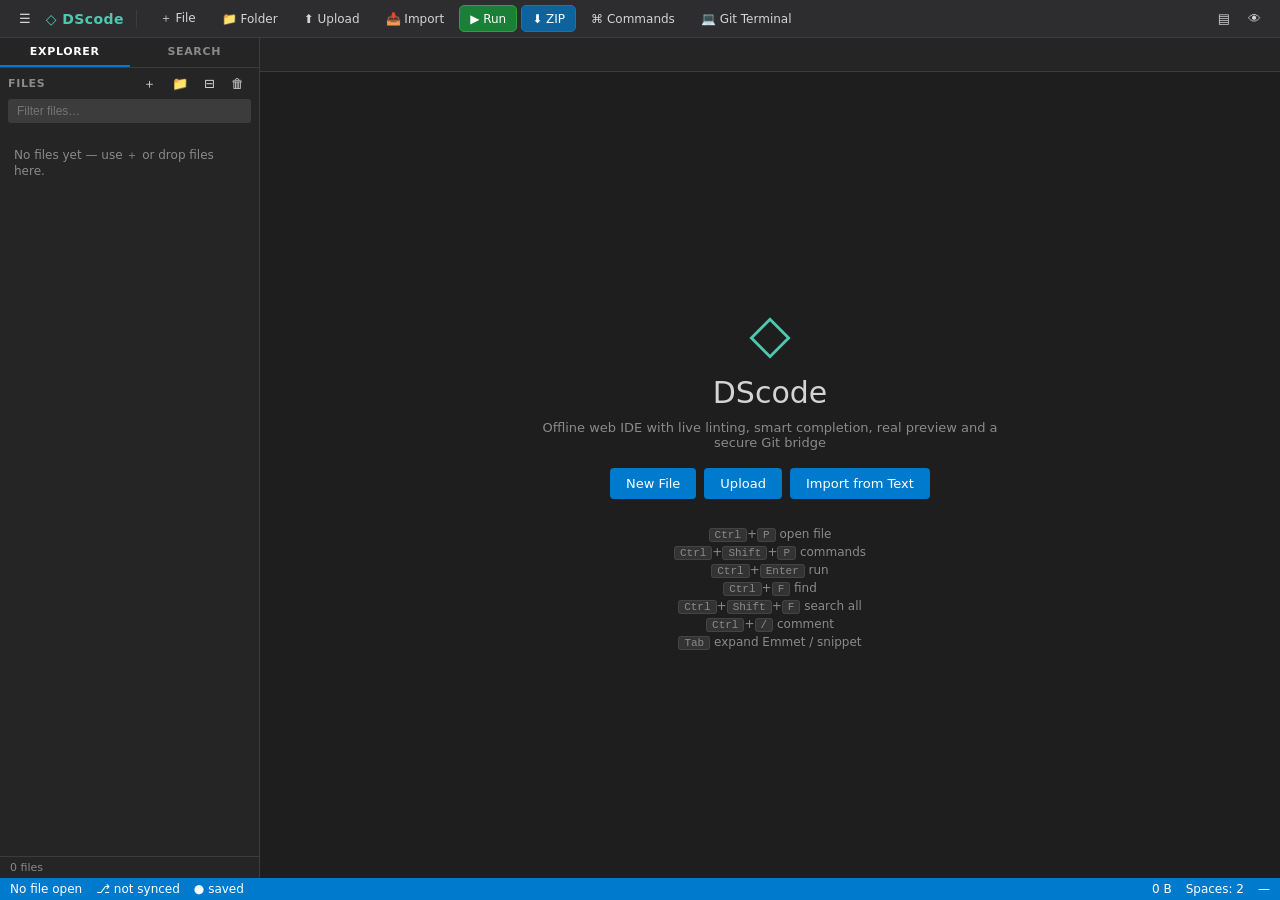
<file: dscode/index.html>
<!DOCTYPE html>
<html lang="en">
<head>
  <meta charset="UTF-8">
  <meta name="viewport" content="width=device-width, initial-scale=1.0">
  <meta name="referrer" content="no-referrer">
  <title>DScode — Web IDE</title>
  <link rel="stylesheet" href="style.css">
</head>
<body>
  <div class="app" id="app">
    <header class="titlebar">
      <button id="btnToggleSidebar" class="icon-btn" title="Toggle sidebar (Ctrl+B)">☰</button>
      <span class="title-logo">◇ DScode</span>
      <span class="title-sep"></span>
      <div class="title-actions">
        <button id="btnNewFile" class="tb-btn" title="New file (Ctrl+Alt+N)">＋ File</button>
        <button id="btnNewFolder" class="tb-btn" title="New folder">📁 Folder</button>
        <button id="btnUpload" class="tb-btn" title="Upload files or a ZIP">⬆ Upload</button>
        <button id="btnImport" class="tb-btn" title="Import from pasted text">📥 Import</button>
        <button id="btnRun" class="tb-btn run" title="Run preview (Ctrl+Enter)">▶ Run</button>
        <button id="btnDownload" class="tb-btn download" title="Download workspace as ZIP">⬇ ZIP</button>
        <button id="btnPalette" class="tb-btn" title="Command palette (Ctrl+Shift+P)">⌘ Commands</button>
        <a href="../terminal/index.html" target="_blank" rel="noopener" class="tb-btn" id="linkGit">💻 Git Terminal</a>
      </div>
      <div class="title-toggles">
        <button id="btnTogglePanel" class="icon-btn" title="Toggle problems / console (Ctrl+`)">▤</button>
        <button id="btnTogglePreview" class="icon-btn" title="Toggle preview">👁</button>
      </div>
    </header>

    <div class="main">
      <aside class="sidebar" id="sidebar">
        <div class="side-tabs">
          <button class="side-tab active" data-view="explorer">EXPLORER</button>
          <button class="side-tab" data-view="search">SEARCH</button>
        </div>
        <div class="side-view" id="viewExplorer">
          <div class="sidebar-head">
            <span class="sidebar-title">FILES</span>
            <div class="sidebar-actions">
              <button id="btnSideNewFile" class="icon-btn" title="New file">＋</button>
              <button id="btnSideNewFolder" class="icon-btn" title="New folder">📁</button>
              <button id="btnCollapseAll" class="icon-btn" title="Collapse all">⊟</button>
              <button id="btnReset" class="icon-btn danger" title="Reset workspace">🗑</button>
            </div>
          </div>
          <div class="sidebar-search"><input id="searchInput" type="text" placeholder="Filter files…" autocomplete="off"></div>
          <div class="file-tree" id="fileTree" tabindex="0"></div>
          <div class="sidebar-foot"><span id="fileCount">0 files</span></div>
        </div>
        <div class="side-view hidden" id="viewSearch">
          <div class="gsearch">
            <input id="gsQuery" type="text" placeholder="Search in all files" autocomplete="off">
            <input id="gsReplace" type="text" placeholder="Replace with" autocomplete="off">
            <div class="gs-opts">
              <label><input type="checkbox" id="gsCase"> Aa</label>
              <label><input type="checkbox" id="gsRegex"> .*</label>
              <button id="gsRun" class="mini-btn">Search</button>
              <button id="gsReplaceAll" class="mini-btn danger">Replace all</button>
            </div>
            <div id="gsSummary" class="gs-summary"></div>
          </div>
          <div class="gs-results" id="gsResults"></div>
        </div>
      </aside>

      <div class="editor-area" id="editorArea">
        <div class="tabs" id="tabs"></div>
        <div class="findbar hidden" id="findBar">
          <input id="findInput" type="text" placeholder="Find" autocomplete="off">
          <button id="findCase" class="toggle" title="Match case">Aa</button>
          <button id="findWord" class="toggle" title="Whole word">ab</button>
          <button id="findRegex" class="toggle" title="Regular expression">.*</button>
          <span id="findCount" class="find-count">0</span>
          <button id="findPrev" class="icon-btn" title="Previous (Shift+Enter)">↑</button>
          <button id="findNext" class="icon-btn" title="Next (Enter)">↓</button>
          <button id="findClose" class="icon-btn" title="Close (Esc)">✕</button>
          <input id="replaceInput" type="text" placeholder="Replace" autocomplete="off">
          <button id="replaceOne" class="mini-btn">Replace</button>
          <button id="replaceAll" class="mini-btn">All</button>
        </div>

        <div class="editor-container">
          <div class="editor-wrapper" id="editorWrapper" style="display:none;">
            <div class="gutter" id="gutter"></div>
            <div class="code-area" id="codeArea">
              <pre class="highlight" id="highlightLayer" aria-hidden="true"></pre>
              <div class="decor" id="decor"><div class="decor-inner" id="decorInner"></div></div>
              <div id="autocompleteBox" class="autocomplete-box hidden"></div>
            </div>
          </div>
          <div class="media-view hidden" id="mediaView"></div>
          <div class="welcome" id="welcome">
            <div class="welcome-logo">◇</div>
            <h1>DScode</h1>
            <p class="welcome-sub">Offline web IDE with live linting, smart completion, real preview and a secure Git bridge</p>
            <div class="welcome-actions">
              <button id="btnWelcomeNewFile">New File</button>
              <button id="btnWelcomeUpload">Upload</button>
              <button id="btnWelcomeImport">Import from Text</button>
            </div>
            <div class="shortcuts">
              <span><kbd>Ctrl</kbd>+<kbd>P</kbd> open file</span>
              <span><kbd>Ctrl</kbd>+<kbd>Shift</kbd>+<kbd>P</kbd> commands</span>
              <span><kbd>Ctrl</kbd>+<kbd>Enter</kbd> run</span>
              <span><kbd>Ctrl</kbd>+<kbd>F</kbd> find</span>
              <span><kbd>Ctrl</kbd>+<kbd>Shift</kbd>+<kbd>F</kbd> search all</span>
              <span><kbd>Ctrl</kbd>+<kbd>/</kbd> comment</span>
              <span><kbd>Tab</kbd> expand Emmet / snippet</span>
            </div>
          </div>
        </div>

        <div class="bottom-panels hidden" id="bottomPanels">
          <div class="panel-tabs">
            <button class="panel-tab active" data-panel="problems">PROBLEMS <span id="problemCount" class="badge">0</span></button>
            <button class="panel-tab" data-panel="console">CONSOLE <span id="consoleCount" class="badge">0</span></button>
            <span class="panel-spacer"></span>
            <button id="btnPanelClear" class="icon-btn" title="Clear console">⌫</button>
            <button id="btnClosePanels" class="icon-btn" title="Close panel">✕</button>
          </div>
          <div class="panel-content" id="panelProblems"><div class="problems-list" id="problemsList"></div></div>
          <div class="panel-content hidden" id="panelConsole">
            <div class="console-list" id="consoleList"></div>
            <div class="console-input-row"><span class="console-prompt">›</span><input id="consoleInput" type="text" placeholder="Evaluate JavaScript in the preview page" autocomplete="off" spellcheck="false"></div>
          </div>
        </div>
      </div>

      <div class="splitter hidden" id="previewSplit" title="Drag to resize"></div>
      <div class="preview-panel hidden" id="previewPanel">
        <div class="preview-head">
          <button id="btnPreviewBack" class="icon-btn" title="Back">←</button>
          <span id="previewTitle" class="preview-title">PREVIEW</span>
          <div class="preview-actions">
            <label class="live-toggle" title="Re-render automatically while you type"><input type="checkbox" id="previewLive" checked> Live</label>
            <button id="btnPreviewDevice" class="icon-btn" title="Cycle device width">🖥</button>
            <button id="btnPreviewRefresh" class="icon-btn" title="Refresh">↻</button>
            <button id="btnPreviewClose" class="icon-btn" title="Close">✕</button>
          </div>
        </div>
        <div class="preview-body" id="previewBody">
          <iframe id="previewFrame" title="Preview" sandbox="allow-scripts allow-modals allow-forms allow-popups allow-downloads"></iframe>
        </div>
      </div>
    </div>

    <footer class="statusbar" id="statusbar">
      <div class="status-left">
        <span id="statusPath">No file open</span>
        <span id="statusErrors" class="status-item clickable hidden" title="Show problems">ⓧ 0 ⚠ 0</span>
        <a id="statusGit" class="status-item clickable" href="../terminal/index.html" target="_blank" rel="noopener" title="Git sync state">⎇ not synced</a>
        <span id="statusSave" class="status-item" title="Autosave state">● saved</span>
      </div>
      <div class="status-right">
        <span id="statusPos" class="status-item">Ln 1, Col 1</span>
        <span id="statusSize" class="status-item">0 B</span>
        <span id="statusTab" class="status-item clickable" title="Toggle tab size">Spaces: 2</span>
        <span id="statusLang" class="status-item">—</span>
      </div>
    </footer>
  </div>

  <div id="dialogOverlay" class="modal-overlay hidden">
    <div class="modal-box small" role="dialog" aria-modal="true">
      <div class="modal-head"><span id="dialogTitle"></span><button id="dialogClose" class="icon-btn">✕</button></div>
      <div class="dialog-body"><div id="dialogMsg" class="dialog-msg"></div><input id="dialogInput" type="text" class="dialog-input hidden" autocomplete="off"></div>
      <div class="modal-foot" id="dialogFoot"></div>
    </div>
  </div>

  <div id="paletteOverlay" class="modal-overlay top hidden">
    <div class="palette">
      <input id="paletteInput" type="text" placeholder="Type a file name · > for commands · : for line number" autocomplete="off" spellcheck="false">
      <div id="paletteList" class="palette-list"></div>
    </div>
  </div>

  <div id="importModal" class="modal-overlay hidden">
    <div class="modal-box">
      <div class="modal-head"><span>Import files</span><button id="btnImportClose" class="icon-btn">✕</button></div>
      <p class="modal-hint">Paste a message containing fenced code blocks. File paths are read from headings like <code>### 1. `src/app.js`</code>, from a first-line comment such as <code>// src/app.js</code>, or from a project tree.</p>
      <textarea id="importTextarea" placeholder="Paste Markdown with ``` fenced code blocks here…"></textarea>
      <div class="modal-foot">
        <button id="btnImportCancel" class="modal-btn">Cancel</button>
        <button id="btnImportConfirm" class="modal-btn primary">Import files</button>
      </div>
    </div>
  </div>

  <div id="ctxMenu" class="ctx-menu hidden"></div>
  <div id="toasts" class="toasts"></div>
  <input type="file" id="fileInput" class="hidden" multiple>
  <input type="file" id="dirInput" class="hidden" webkitdirectory>

  <script src="../shared/store.js"></script>
  <script src="lang.js"></script>
  <script src="lint.js"></script>
  <script src="assist.js"></script>
  <script src="../shared/zip.js"></script>
  <script src="../shared/parser.js"></script>
  <script src="preview.js"></script>
  <script src="app.js"></script>
  <script src="files.js"></script>
  <script src="editing.js"></script>
  <script src="tools.js"></script>
  <script src="main.js"></script>
  <script>
    window.addEventListener('load', function () {
      var need = { DSStore: '../shared/store.js', DSLang: 'lang.js', DSLint: 'lint.js', DSAssist: 'assist.js', DSZip: '../shared/zip.js', DSParse: '../shared/parser.js', DSPreview: 'preview.js', DSApp: 'app.js' };
      var missing = Object.keys(need).filter(function (k) { return !window[k]; }).map(function (k) { return need[k]; });
      if (!missing.length) return;
      var box = document.createElement('div');
      box.setAttribute('style', 'position:fixed;inset:0;z-index:9999;background:#1e1e1e;color:#f48771;padding:32px;font:14px/1.6 system-ui');
      box.textContent = 'DScode could not start. These files failed to load: ' + missing.join(', ') + '. Upload the whole project folder (keep the shared/ folder next to dscode/) and reload.';
      document.body.appendChild(box);
    });
  </script>
</body>
</html>
</file>
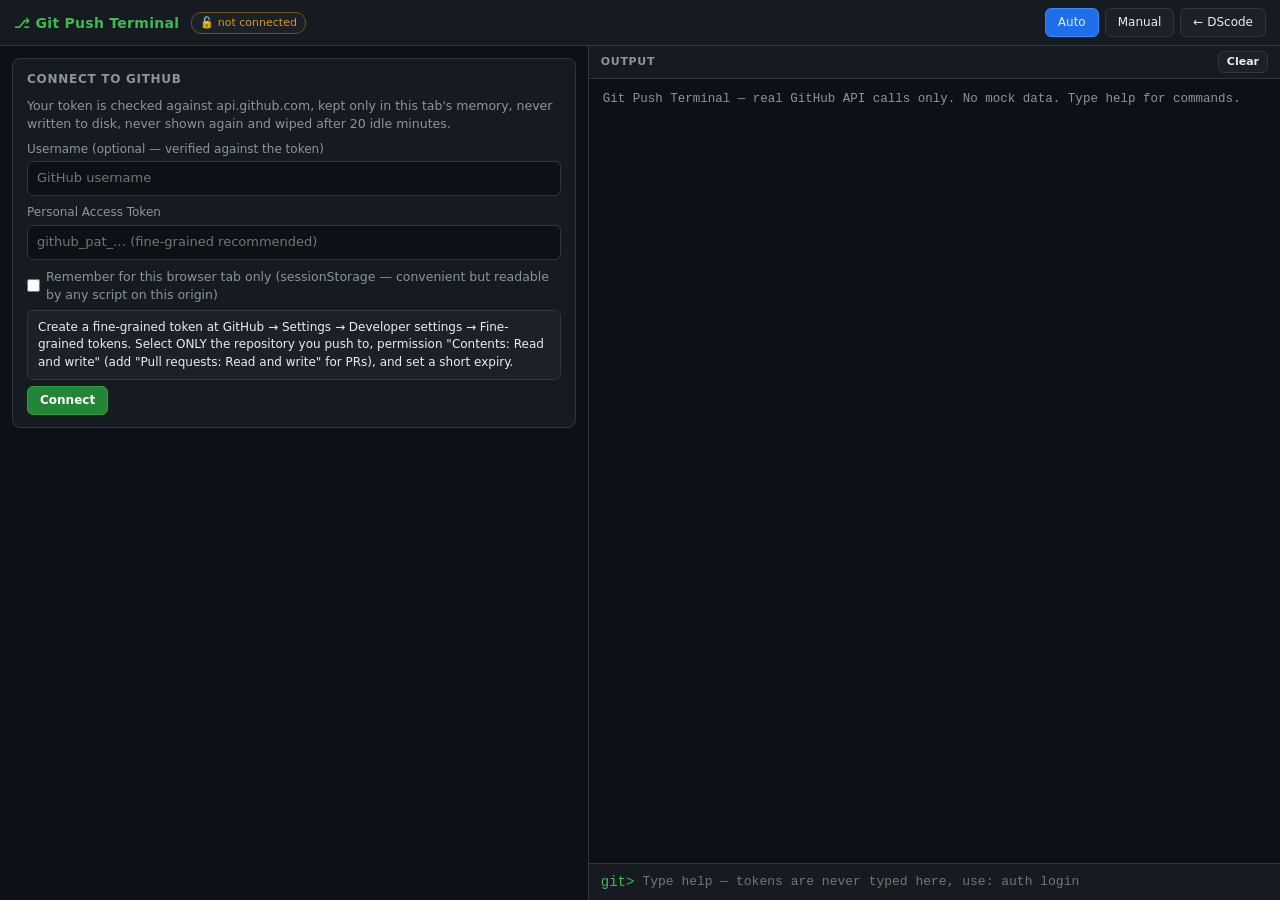
<file: terminal/index.html>
<!DOCTYPE html>
<html lang="en">
<head>
  <meta charset="UTF-8">
  <meta name="viewport" content="width=device-width, initial-scale=1.0">
  <meta http-equiv="Content-Security-Policy" content="default-src 'none'; script-src 'self'; style-src 'self'; connect-src https://api.github.com; img-src 'self' data:; base-uri 'none'; form-action 'none'">
  <meta name="referrer" content="no-referrer">
  <title>Git Push Terminal — DScode</title>
  <link rel="stylesheet" href="style.css">
</head>
<body>
  <header class="top">
    <div class="brand">⎇ Git Push Terminal</div>
    <div class="chips" id="chips"></div>
    <div class="top-actions">
      <button id="modeAuto" class="seg active">Auto</button>
      <button id="modeManual" class="seg">Manual</button>
      <a class="link-btn" href="../dscode/index.html">← DScode</a>
    </div>
  </header>

  <main class="layout">
    <section id="dash" class="dash"></section>
    <section class="termwrap">
      <div class="term-head"><span>OUTPUT</span><button id="btnClearLog" class="mini">Clear</button></div>
      <div id="log" class="log" aria-live="polite"></div>
      <div class="prompt-row">
        <span id="promptLabel" class="prompt-label">git&gt;</span>
        <input id="cmd" type="text" autocomplete="off" autocapitalize="off" spellcheck="false" placeholder="Type help — tokens are never typed here, use: auth login">
      </div>
    </section>
  </main>

  <div id="modal" class="overlay hidden">
    <div class="modal" role="dialog" aria-modal="true">
      <h3 id="mTitle"></h3>
      <div id="mBody" class="m-body"></div>
      <input id="mInput" class="m-input hidden" type="text" autocomplete="off" spellcheck="false">
      <div id="mFoot" class="m-foot"></div>
    </div>
  </div>

  <script src="../shared/store.js"></script>
  <script src="gitclient.js"></script>
  <script src="app.js"></script>
</body>
</html>
</file>
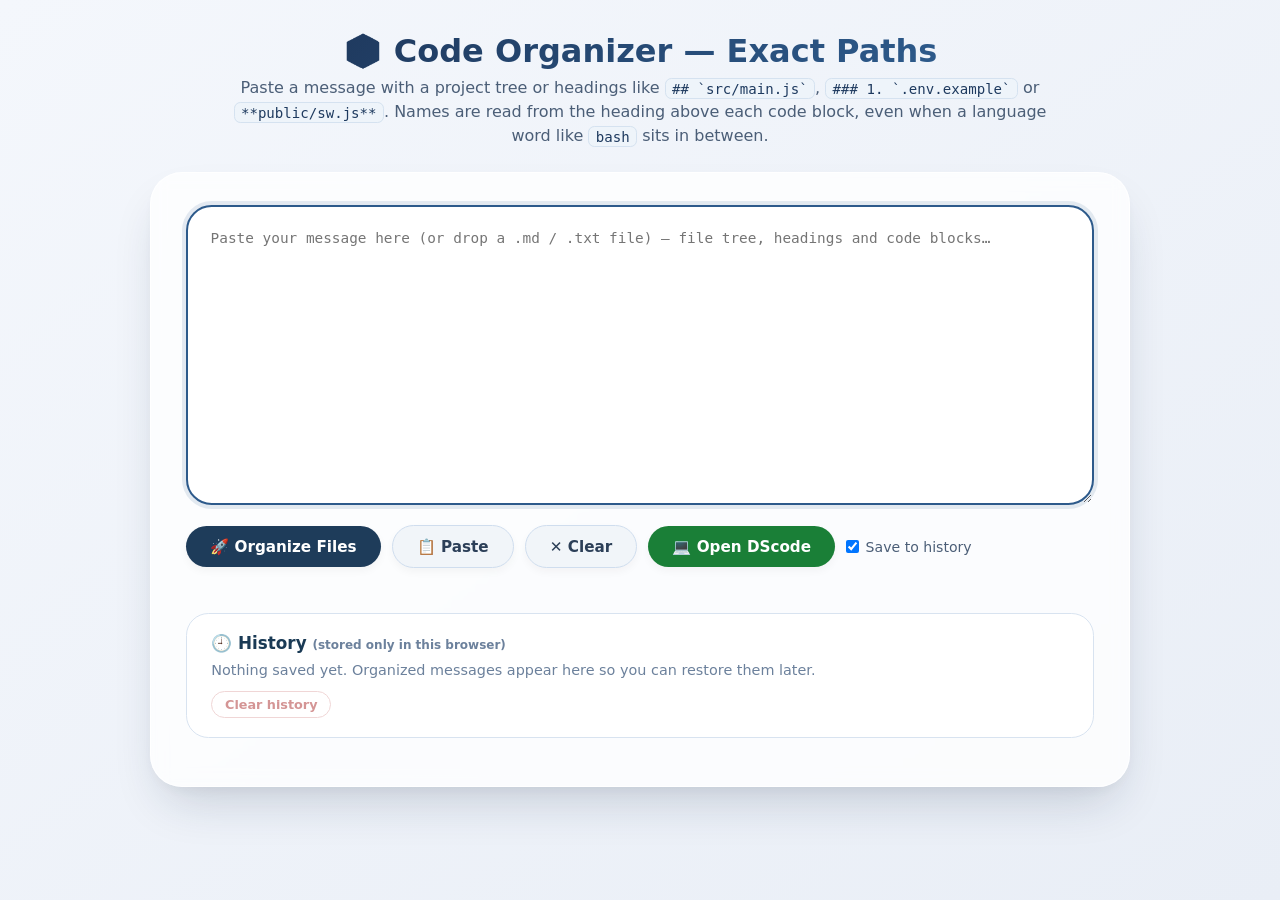
<file: tools/organizer.template.html>
<!DOCTYPE html>
<html lang="en">
<head>
  <meta charset="UTF-8">
  <meta name="viewport" content="width=device-width, initial-scale=1.0">
  <meta name="referrer" content="no-referrer">
  <title>Code Organizer — Exact Folder &amp; File Preservation</title>
  <style>
    * { margin: 0; padding: 0; box-sizing: border-box; }
    body { font-family: 'Segoe UI', Roboto, system-ui, sans-serif; background: linear-gradient(145deg, #f4f7fc 0%, #e9eef6 100%); min-height: 100vh; display: flex; flex-direction: column; align-items: center; padding: 2rem 1rem; color: #1e2b3c; }
    h1 { font-size: 2rem; font-weight: 700; background: linear-gradient(135deg, #1f3a5f, #2d5a8b); -webkit-background-clip: text; background-clip: text; color: transparent; margin-bottom: .4rem; text-align: center; }
    .subtitle { font-size: 1rem; color: #4b5e77; margin-bottom: 1.5rem; text-align: center; max-width: 820px; line-height: 1.5; }
    code { background: #eef4fa; padding: .1rem .4rem; border-radius: .4rem; font-family: 'SF Mono', Consolas, monospace; font-size: .88rem; color: #1e3a5f; border: 1px solid #d5e2f0; }
    .container { width: 100%; max-width: 980px; background: rgba(255,255,255,.78); backdrop-filter: blur(8px); border-radius: 2rem; padding: 2rem 2.2rem; box-shadow: 0 25px 50px -15px rgba(20,40,70,.2), 0 6px 12px rgba(0,0,0,.03); border: 1px solid rgba(255,255,255,.8); }
    textarea { width: 100%; height: 300px; padding: 1.2rem 1.4rem; font-family: 'SF Mono','Fira Code',Consolas,monospace; font-size: .9rem; line-height: 1.55; border: 2px solid #d3dfed; border-radius: 1.6rem; background: #fff; resize: vertical; outline: none; color: #1a2b3e; margin-bottom: 1rem; }
    textarea:focus { border-color: #2d5a8b; box-shadow: 0 0 0 4px rgba(45,90,139,.12); }
    textarea.drag { border-color: #1a7f37; background: #f2fbf5; }
    .controls { display: flex; flex-wrap: wrap; gap: .7rem; margin-bottom: 1rem; align-items: center; }
    button, .btn-link { font-family: inherit; font-weight: 600; font-size: .95rem; padding: .7rem 1.5rem; border-radius: 3rem; border: none; cursor: pointer; transition: all .2s ease; display: inline-flex; align-items: center; gap: .5rem; box-shadow: 0 4px 8px rgba(0,0,0,.04); text-decoration: none; }
    button:active, .btn-link:active { transform: scale(.97); }
    button:disabled { opacity: .55; cursor: not-allowed; }
    .b-primary { background: #1e3c5a; color: #fff; } .b-primary:hover:not(:disabled) { background: #2d5a8b; }
    .b-ghost { background: #f1f5f9; color: #2c3f58; border: 1.5px solid #cfddee; } .b-ghost:hover:not(:disabled) { background: #e2eaf3; }
    .b-blue { background: #0e639c; color: #fff; } .b-blue:hover:not(:disabled) { background: #1177bb; }
    .b-green { background: #1a7f37; color: #fff; } .b-green:hover:not(:disabled) { background: #2ea043; }
    a.b-green { color: #fff; }
    .b-danger { background: #fff; color: #b13e3e; border: 1.5px solid #e3b4b4; } .b-danger:hover:not(:disabled) { background: #fdf0f0; }
    .b-sm { padding: .3rem .8rem; font-size: .8rem; box-shadow: none; }
    .opt { display: inline-flex; align-items: center; gap: .4rem; font-size: .88rem; color: #4b5e77; cursor: pointer; }
    .hidden { display: none !important; }
    #status { font-size: .85rem; color: #2d6b4a; min-height: 1.2rem; margin-bottom: .6rem; }
    #status.err { color: #b13e3e; }

    .card { background: #ffffffd9; border-radius: 1.4rem; padding: 1.2rem 1.5rem; border: 1px solid #d8e3f0; margin-bottom: 1rem; }
    .card h2 { font-size: 1.05rem; font-weight: 600; color: #1a3a55; margin-bottom: .6rem; }
    .summary { color: #2c3f58; margin-bottom: .6rem; }
    .bar { display: flex; flex-wrap: wrap; gap: .6rem; align-items: center; margin-bottom: .8rem; }
    .files { display: flex; flex-direction: column; gap: .4rem; max-height: 520px; overflow-y: auto; }
    .row { display: grid; grid-template-columns: auto 1fr auto auto; gap: .5rem .7rem; align-items: center; padding: .45rem .6rem; border: 1px solid #e1eaf4; border-radius: .9rem; background: #fff; }
    .row.off { opacity: .5; }
    .row.dup input.path { border-color: #c75050; background: #fdf0f0; }
    .row.guess { border-color: #e8c27a; background: #fffaf0; }
    input.path { width: 100%; font-family: 'SF Mono', Consolas, monospace; font-size: .85rem; padding: .35rem .6rem; border: 1px solid #d3dfed; border-radius: .6rem; outline: none; color: #1a2b3e; background: #fff; }
    input.path:focus { border-color: #2d5a8b; }
    .meta { font-size: .75rem; color: #6c819c; white-space: nowrap; }
    .tag { display: inline-block; font-size: .7rem; padding: .08rem .5rem; border-radius: 1rem; background: #e6f0fa; color: #2d5a8b; font-weight: 600; margin-right: .4rem; }
    .tag.explicit { background: #e8f5ec; color: #2d6b4a; } .tag.tree { background: #e0f2ff; color: #106b9c; } .tag.lang { background: #fff3e0; color: #9b6b1f; }
    .acts { display: flex; gap: .3rem; }
    .preview { grid-column: 1 / -1; background: #0f1720; color: #d6e2f0; padding: .8rem 1rem; border-radius: .7rem; font-family: 'SF Mono', Consolas, monospace; font-size: .78rem; max-height: 260px; overflow: auto; white-space: pre; }
    .notes li { list-style: none; padding: .2rem 0 .2rem 1.2rem; color: #9b6b1f; font-size: .88rem; word-break: break-word; position: relative; }
    .notes li::before { content: '•'; position: absolute; left: .2rem; }
    .hist-row { display: flex; gap: .6rem; align-items: center; padding: .45rem .2rem; border-bottom: 1px solid #e6eef7; }
    .hist-row:last-child { border-bottom: none; }
    .hist-title { flex: 1; min-width: 0; overflow: hidden; text-overflow: ellipsis; white-space: nowrap; font-size: .9rem; }
    .empty { color: #6c819c; font-size: .9rem; }
    @media (max-width: 640px) { .container { padding: 1.3rem; border-radius: 1.5rem; } h1 { font-size: 1.6rem; } textarea { height: 220px; } .row { grid-template-columns: auto 1fr; } .row .meta, .row .acts { grid-column: 2; } }
  </style>
</head>
<body>
  <h1>📦 Code Organizer — Exact Paths</h1>
  <p class="subtitle">
    Paste a message with a project tree or headings like <code>## `src/main.js`</code>, <code>### 1. `.env.example`</code> or <code>**public/sw.js**</code>.
    Names are read from the heading above each code block, even when a language word like <code>bash</code> sits in between.
  </p>

  <div class="container">
    <textarea id="input" placeholder="Paste your message here (or drop a .md / .txt file) — file tree, headings and code blocks…" spellcheck="false"></textarea>
    <div class="controls">
      <button id="processBtn" class="b-primary" title="Ctrl+Enter">🚀 Organize Files</button>
      <button id="pasteBtn" class="b-ghost">📋 Paste</button>
      <button id="clearBtn" class="b-ghost">✕ Clear</button>
      <a href="dscode/index.html" target="_blank" rel="noopener" id="openDscodeHome" class="btn-link b-green" title="Open the DScode IDE without organizing anything">💻 Open DScode</a>
      <label class="opt"><input type="checkbox" id="saveHistory" checked> Save to history</label>
    </div>
    <div id="status" role="status"></div>

    <div id="result" class="card hidden">
      <h2>✅ Result</h2>
      <p id="summary" class="summary"></p>
      <div class="bar">
        <button id="selAll" class="b-ghost b-sm">Select all</button>
        <button id="selNone" class="b-ghost b-sm">Select none</button>
        <label class="opt hidden" id="stripWrap"><input type="checkbox" id="stripRoot"> <span id="stripLabel"></span></label>
        <button id="copyPaths" class="b-ghost b-sm">Copy path list</button>
      </div>
      <div id="files" class="files"></div>
      <div class="controls" style="margin-top:1rem; margin-bottom:0;">
        <button id="downloadBtn" class="b-blue">⬇ Download ZIP</button>
        <button id="openDscodeBtn" class="b-green" title="Send the selected files to DScode">💻 Open in DScode</button>
      </div>
      <ul id="notes" class="notes"></ul>
    </div>

    <div class="card">
      <h2>🕘 History <span class="meta">(stored only in this browser)</span></h2>
      <div id="history"></div>
      <div class="controls" style="margin:.8rem 0 0;">
        <button id="clearHistory" class="b-danger b-sm">Clear history</button>
      </div>
    </div>
  </div>

  <!--INLINE:shared/zip.js-->
  <!--INLINE:shared/parser.js-->
  <script>
    'use strict';
    var $ = function (id) { return document.getElementById(id); };
    var HIST_KEY = 'organizer:history', SAVE_KEY = 'organizer:saveHistory', MAX_HIST = 20, MAX_HIST_CHARS = 3000000;
    var KNOWN_NAME = /^(Dockerfile|Makefile|LICENSE|LICENCE|Procfile|Gemfile|Rakefile|Jenkinsfile|CODEOWNERS|Vagrantfile)$/i;
    var state = { rows: [], folders: [], warnings: [], root: '', text: '' };

    function h(tag, props) {
      var e = document.createElement(tag), kids = Array.prototype.slice.call(arguments, 2);
      Object.keys(props || {}).forEach(function (k) {
        if (k === 'class') e.className = props[k]; else if (k === 'text') e.textContent = props[k];
        else if (k.indexOf('on') === 0) e.addEventListener(k.slice(2), props[k]); else if (props[k] !== false && props[k] != null) e.setAttribute(k, props[k]);
      });
      kids.forEach(function (c) { if (c != null && c !== false) e.appendChild(typeof c === 'string' ? document.createTextNode(c) : c); });
      return e;
    }
    function say(msg, isErr) { var s = $('status'); s.textContent = msg || ''; s.className = isErr ? 'err' : ''; }
    function fmtSize(n) { return n < 1024 ? n + ' B' : (n / 1024).toFixed(1) + ' KB'; }
    function sanitizePath(p) {
      if (!p) return '';
      return String(p).replace(/\\/g, '/').trim().replace(/^\.\//, '').replace(/^\/+/, '').split('/').filter(function (s) { return s !== '' && s !== '.' && s !== '..'; }).join('/');
    }

    /* ---------- project tree ---------- */
    function parseStructureTree(text) {
      var map = new Map(), lines = text.split(/\r?\n/), treeStart = -1, i;
      for (i = 0; i < lines.length; i++) {
        var trimmed = lines[i].trim();
        if (/^[\w.\-]+\/?$/.test(trimmed) && trimmed.endsWith('/')) {
          var hasStructure = false;
          for (var j = i + 1; j < Math.min(i + 40, lines.length); j++) {
            if (/[├└│]/.test(lines[j]) || /^\s{2,}\S+/.test(lines[j])) { hasStructure = true; break; }
            if (/^```/.test(lines[j].trim())) break;
          }
          if (hasStructure) { treeStart = i; break; }
        }
      }
      if (treeStart === -1) return [];
      var stack = [];
      for (i = treeStart; i < lines.length; i++) {
        var raw = lines[i];
        if (/^\s*(```|~~~)/.test(raw)) break;
        if (raw.trim() === '') continue;
        var name = null, depth = 0, tm = raw.match(/^([\s│├└─┬┐┘┴┼]*)([├└]──\s*)(.+)$/);
        if (tm) { depth = Math.floor(tm[1].length / 4) + 1; name = tm[3].trim(); }
        else if (i === treeStart) { name = raw.trim().replace(/\/$/, ''); depth = 0; }
        else { var im = raw.match(/^(\s*)([^\s].*)$/); if (im) { depth = Math.floor(im[1].length / 2); name = im[2].trim(); } else continue; }
        if (!name) continue;
        name = name.replace(/^[^\w.\-/]+/, '').replace(/^[-*+]\s+/, '');
        var tok = name.match(/^([A-Za-z0-9_\-./]+)/); if (tok) name = tok[1];
        var isFolder = /[\/\\]$/.test(name), clean = name.replace(/[\/\\]$/, '');
        while (stack.length && stack[stack.length - 1].depth >= depth) stack.pop();
        stack.push({ depth: depth, name: clean });
        var full = stack.map(function (s) { return s.name; }).join('/');
        if (isFolder) map.set(full, { path: full, isFolder: true });
        else if (/\.\w{1,10}$/.test(clean) || KNOWN_NAME.test(clean)) map.set(full, { path: full, isFolder: false });
      }
      return Array.from(map.values());
    }

    /* ---------- block → file mapping ---------- */
    var LANG_EXT = { html: ['.html', '.htm'], css: ['.css'], scss: ['.scss'], js: ['.js', '.mjs', '.cjs'], javascript: ['.js', '.mjs', '.cjs'], jsx: ['.jsx'], ts: ['.ts'], typescript: ['.ts'], tsx: ['.tsx'],
      json: ['.json'], xml: ['.xml'], yaml: ['.yml', '.yaml'], yml: ['.yml', '.yaml'], md: ['.md'], markdown: ['.md'], py: ['.py'], python: ['.py'], sh: ['.sh'], bash: ['.sh'], sql: ['.sql'] };

    function buildFileMap(blocks, treeEntries) {
      var files = [], warnings = [], used = new Set(), claimed = new Map(), treeFiles = treeEntries.filter(function (e) { return !e.isFolder; });
      function unique(path) {
        if (!used.has(path)) { used.add(path); return { path: path, renamed: false }; }
        var slash = path.lastIndexOf('/'), dir = slash >= 0 ? path.slice(0, slash + 1) : '', file = slash >= 0 ? path.slice(slash + 1) : path, dot = file.lastIndexOf('.');
        var base = dot > 0 ? file.slice(0, dot) : file, ext = dot > 0 ? file.slice(dot) : '', n = 2, cand;
        do { cand = dir + base + '_' + n + ext; n++; } while (used.has(cand));
        used.add(cand); return { path: cand, renamed: true, original: path };
      }
      blocks.forEach(function (b, idx) {
        if (!b.content.trim()) return;
        var finalPath = null, method = '', hintPath = b.hint ? sanitizePath(b.hint) : null, match;
        if (hintPath && treeFiles.length) {
          match = treeFiles.find(function (tf) { return !claimed.has(tf.path) && tf.path === hintPath; });
          if (!match) match = treeFiles.find(function (tf) { return !claimed.has(tf.path) && tf.path.endsWith('/' + hintPath); });
          if (!match) {
            var roots = treeEntries.filter(function (e) { return e.isFolder && e.path.indexOf('/') === -1; });
            if (roots.length === 1) { var cand = roots[0].path + '/' + hintPath; match = treeFiles.find(function (tf) { return !claimed.has(tf.path) && tf.path === cand; }); }
          }
          if (match) { finalPath = match.path; method = 'tree-match'; claimed.set(match.path, idx); }
        }
        if (!finalPath && hintPath) { finalPath = hintPath; method = b.source || 'heading'; }
        if (!finalPath && b.hint && treeFiles.length) {
          var hb = b.hint.split('/').pop();
          match = treeFiles.find(function (tf) { return !claimed.has(tf.path) && tf.path.split('/').pop() === hb; });
          if (match) { finalPath = match.path; method = 'tree-match (basename)'; claimed.set(match.path, idx); }
        }
        if (!finalPath && treeFiles.length && b.lang) {
          var exts = LANG_EXT[b.lang] || ['.' + b.lang];
          match = treeFiles.find(function (tf) { return !claimed.has(tf.path) && exts.some(function (e) { return tf.path.toLowerCase().endsWith(e); }); });
          if (match) { finalPath = match.path; method = 'tree-match (lang)'; claimed.set(match.path, idx); }
        }
        if (!finalPath) { finalPath = DSParse.defaultName(b.lang); method = 'inferred'; }
        var u = unique(finalPath);
        if (u.renamed) warnings.push('Duplicate path "' + u.original + '" → placed at "' + u.path + '"');
        files.push({ path: u.path, content: b.content, method: method, line: b.line });
      });
      treeFiles.filter(function (tf) { return !claimed.has(tf.path) && !used.has(tf.path); }).forEach(function (tf) { warnings.push('Tree lists "' + tf.path + '" but no code block was matched to it.'); });
      return { files: files, warnings: warnings };
    }

    /* ---------- organize ---------- */
    function commonRoot(paths) {
      if (!paths.length) return '';
      var first = paths[0].split('/')[0];
      return paths.every(function (p) { return p.indexOf('/') > 0 && p.split('/')[0] === first; }) ? first : '';
    }

    function organize(text, opts) {
      opts = opts || {};
      var blocks = DSParse.extractBlocks(text), tree = parseStructureTree(text);
      if (!blocks.length) { $('result').classList.add('hidden'); say('No fenced code blocks found. Each file needs a ``` block.', true); return false; }
      var res = buildFileMap(blocks, tree);
      state.rows = res.files.map(function (f) { return { path: f.path, original: f.path, content: f.content, method: f.method, include: true, size: new Blob([f.content]).size, open: false }; });
      state.folders = tree.filter(function (e) { return e.isFolder; }).map(function (e) { return e.path; });
      state.warnings = res.warnings; state.text = text; state.root = commonRoot(state.rows.map(function (r) { return r.path; }));
      $('stripRoot').checked = false;
      render(); say('');
      if (!opts.noSave) saveHistory(text);
      return true;
    }

    function effPath(r) { return $('stripRoot').checked && state.root && r.path.indexOf(state.root + '/') === 0 ? r.path.slice(state.root.length + 1) : r.path; }
    function selectedRows() { return state.rows.filter(function (r) { return r.include; }); }

    function dupSet() {
      var count = {}, dups = {};
      selectedRows().forEach(function (r) { var p = effPath(r); count[p] = (count[p] || 0) + 1; });
      Object.keys(count).forEach(function (p) { if (count[p] > 1) dups[p] = true; });
      return dups;
    }

    function render() {
      $('result').classList.remove('hidden');
      var guessed = state.rows.filter(function (r) { return r.method === 'inferred'; }).length;
      $('summary').textContent = state.rows.length + ' file(s) · ' + state.folders.length + ' folder(s) in tree' + (guessed ? ' · ' + guessed + ' name(s) guessed — edit them below' : ' · all names read from your message');
      var wrap = $('stripWrap'); wrap.classList.toggle('hidden', !state.root); $('stripLabel').textContent = 'Remove top-level folder “' + state.root + '/”';
      var list = $('files'); list.innerHTML = ''; var dups = dupSet();
      state.rows.forEach(function (r) {
        var inp = h('input', { class: 'path', value: r.path, 'aria-label': 'File path', spellcheck: 'false' });
        inp.addEventListener('change', function () { var np = sanitizePath(inp.value); if (np) { r.path = np; if (r.method === 'inferred') r.method = 'edited'; } render(); });
        var cls = r.method === 'inferred' ? 'lang' : (r.method.indexOf('tree') === 0 ? 'tree' : 'explicit');
        var cb = h('input', { type: 'checkbox', 'aria-label': 'Include', onchange: function (e) { r.include = e.target.checked; render(); } });
        cb.checked = r.include;
        var row = h('div', { class: 'row' + (r.include ? '' : ' off') + (dups[effPath(r)] && r.include ? ' dup' : '') + (r.method === 'inferred' ? ' guess' : '') },
          cb, inp,
          h('span', { class: 'meta' }, h('span', { class: 'tag ' + cls, text: r.method === 'inferred' ? 'name guessed' : r.method }), fmtSize(r.size)),
          h('span', { class: 'acts' },
            h('button', { class: 'b-ghost b-sm', title: 'Preview', text: '👁', onclick: function () { r.open = !r.open; render(); } }),
            h('button', { class: 'b-ghost b-sm', title: 'Copy content', text: '⧉', onclick: function () { copyText(r.content, 'Content copied'); } }),
            h('button', { class: 'b-ghost b-sm', title: 'Download this file', text: '⬇', onclick: function () { downloadBlob(new Blob([r.content], { type: 'text/plain' }), effPath(r).split('/').pop()); } })));
        if (r.open) row.appendChild(h('pre', { class: 'preview', text: r.content.length > 6000 ? r.content.slice(0, 6000) + '\n… (' + (r.content.length - 6000) + ' more characters)' : r.content }));
        list.appendChild(row);
      });
      var n = selectedRows().length;
      $('downloadBtn').textContent = '⬇ Download ZIP (' + n + ')'; $('downloadBtn').disabled = !n; $('openDscodeBtn').textContent = '💻 Open in DScode (' + n + ')'; $('openDscodeBtn').disabled = !n;
      var notes = $('notes'); notes.innerHTML = '';
      state.warnings.forEach(function (w) { notes.appendChild(h('li', { text: w })); });
      if (Object.keys(dups).length) notes.appendChild(h('li', { text: 'Two selected files have the same path — rename one before downloading.' }));
    }

    /* ---------- output ---------- */
    function downloadBlob(blob, name) {
      var url = URL.createObjectURL(blob), a = document.createElement('a');
      a.href = url; a.download = name; document.body.appendChild(a); a.click(); a.remove(); setTimeout(function () { URL.revokeObjectURL(url); }, 2000);
    }
    function copyText(text, okMsg) {
      if (navigator.clipboard && navigator.clipboard.writeText) navigator.clipboard.writeText(text).then(function () { say(okMsg); }, function () { say('Clipboard access was blocked by the browser.', true); });
      else say('Clipboard is not available in this browser.', true);
    }
    function guardDuplicates() {
      if (Object.keys(dupSet()).length) { say('Fix the duplicate paths (highlighted red) first.', true); return false; }
      return true;
    }
    function downloadZip() {
      if (!guardDuplicates()) return;
      var enc = new TextEncoder(), rows = selectedRows(), entries = rows.map(function (r) { return { path: effPath(r), bytes: enc.encode(r.content) }; });
      var strip = $('stripRoot').checked && state.root, withFiles = {};
      entries.forEach(function (e) { var d = e.path.split('/').slice(0, -1); for (var i = 1; i <= d.length; i++) withFiles[d.slice(0, i).join('/')] = true; });
      state.folders.forEach(function (f) {
        var p = strip ? (f === state.root ? '' : (f.indexOf(state.root + '/') === 0 ? f.slice(state.root.length + 1) : f)) : f;
        if (p && !withFiles[p]) entries.push({ path: p, dir: true });
      });
      downloadBlob(DSZip.createZip(entries), 'organized_files.zip'); say('ZIP created with ' + rows.length + ' file(s).');
    }
    function openInDscode() {
      if (!guardDuplicates()) return;
      var files = {}, folders = new Set(), rows = selectedRows();
      rows.forEach(function (r) {
        var p = effPath(r); files[p] = { content: r.content }; var parts = p.split('/'); parts.pop(); var cur = '';
        parts.forEach(function (s) { cur += (cur ? '/' : '') + s; folders.add(cur); });
      });
      try { localStorage.setItem('dscode-handoff', JSON.stringify({ files: files, folders: Array.from(folders), activeTab: rows.length ? effPath(rows[0]) : null })); }
      catch (err) { say('Could not hand files to DScode: ' + err.message + ' — download the ZIP instead.', true); return; }
      window.open('dscode/index.html', '_blank');
    }

    /* ---------- history ---------- */
    function loadHistory() { try { return JSON.parse(localStorage.getItem(HIST_KEY) || '[]'); } catch (e) { return []; } }
    function storeHistory(list) {
      while (list.length) {
        var total = list.reduce(function (s, x) { return s + x.text.length; }, 0);
        if (list.length <= MAX_HIST && total <= MAX_HIST_CHARS) {
          try { localStorage.setItem(HIST_KEY, JSON.stringify(list)); return true; } catch (e) { /* quota: drop the oldest and retry */ }
        }
        list.pop();
      }
      try { localStorage.removeItem(HIST_KEY); } catch (e) {}
      return false;
    }
    function saveHistory(text) {
      if (!$('saveHistory').checked) return;
      var list = loadHistory().filter(function (x) { return x.text !== text; });
      var title = state.root ? state.root + '/' : ((/^#\s+(.+)$/m.exec(text) || [])[1] || (state.rows[0] ? state.rows[0].path : 'Untitled'));
      list.unshift({ id: Date.now().toString(36), at: Date.now(), title: String(title).slice(0, 70), files: state.rows.length, text: text });
      storeHistory(list); renderHistory();
    }
    function renderHistory() {
      var box = $('history'); box.innerHTML = ''; var list = loadHistory();
      $('clearHistory').disabled = !list.length;
      if (!list.length) { box.appendChild(h('p', { class: 'empty', text: 'Nothing saved yet. Organized messages appear here so you can restore them later.' })); return; }
      list.forEach(function (x) {
        box.appendChild(h('div', { class: 'hist-row' },
          h('span', { class: 'hist-title', title: x.title, text: x.title }),
          h('span', { class: 'meta', text: x.files + ' files · ' + new Date(x.at).toLocaleString([], { month: 'short', day: 'numeric', hour: '2-digit', minute: '2-digit' }) }),
          h('button', { class: 'b-ghost b-sm', text: 'Restore', onclick: function () { $('input').value = x.text; organize(x.text, { noSave: true }); window.scrollTo({ top: 0, behavior: 'smooth' }); } }),
          h('button', { class: 'b-danger b-sm', text: 'Delete', onclick: function () { storeHistory(loadHistory().filter(function (y) { return y.id !== x.id; })); renderHistory(); } })));
      });
    }

    /* ---------- wiring ---------- */
    document.addEventListener('DOMContentLoaded', function () {
      try { $('saveHistory').checked = localStorage.getItem(SAVE_KEY) !== '0'; } catch (e) {}
      $('saveHistory').addEventListener('change', function (e) { try { localStorage.setItem(SAVE_KEY, e.target.checked ? '1' : '0'); } catch (err) {} });
      $('processBtn').addEventListener('click', function () {
        var text = $('input').value.trim();
        if (!text) { say('Paste some text with code blocks first.', true); return; }
        try { organize(text); } catch (err) { console.error(err); say('Error: ' + err.message, true); }
      });
      $('input').addEventListener('keydown', function (e) { if ((e.ctrlKey || e.metaKey) && e.key === 'Enter') { e.preventDefault(); $('processBtn').click(); } });
      $('pasteBtn').addEventListener('click', function () {
        if (!navigator.clipboard || !navigator.clipboard.readText) { say('Clipboard reading is not supported here — press Ctrl+V in the box.', true); return; }
        navigator.clipboard.readText().then(function (t) { $('input').value = t; say('Pasted ' + t.length + ' characters.'); $('input').focus(); }, function () { say('Clipboard access was blocked — press Ctrl+V in the box.', true); });
      });
      $('clearBtn').addEventListener('click', function () { $('input').value = ''; state = { rows: [], folders: [], warnings: [], root: '', text: '' }; $('result').classList.add('hidden'); say(''); $('input').focus(); });
      $('selAll').addEventListener('click', function () { state.rows.forEach(function (r) { r.include = true; }); render(); });
      $('selNone').addEventListener('click', function () { state.rows.forEach(function (r) { r.include = false; }); render(); });
      $('stripRoot').addEventListener('change', render);
      $('copyPaths').addEventListener('click', function () { copyText(selectedRows().map(effPath).join('\n'), 'Path list copied'); });
      $('downloadBtn').addEventListener('click', downloadZip);
      $('openDscodeBtn').addEventListener('click', openInDscode);
      $('clearHistory').addEventListener('click', function () { if (confirm('Delete all saved history from this browser?')) { try { localStorage.removeItem(HIST_KEY); } catch (e) {} renderHistory(); say('History cleared.'); } });
      var ta = $('input');
      ta.addEventListener('dragover', function (e) { e.preventDefault(); ta.classList.add('drag'); });
      ta.addEventListener('dragleave', function () { ta.classList.remove('drag'); });
      ta.addEventListener('drop', function (e) {
        ta.classList.remove('drag');
        var f = e.dataTransfer && e.dataTransfer.files && e.dataTransfer.files[0]; if (!f) return;
        e.preventDefault();
        if (f.size > 5 * 1024 * 1024) { say('That file is larger than 5 MB.', true); return; }
        f.text().then(function (t) { ta.value = t; say('Loaded ' + f.name); });
      });
      renderHistory(); ta.focus();
    });
  </script>
</body>
</html>
</file>
<file: dscode/style.css>
* { margin: 0; padding: 0; box-sizing: border-box; }
:root {
  --bg: #1e1e1e; --bg-elev: #252526; --bg-elev2: #2d2d30; --border: #3c3c3c; --text: #d4d4d4; --text-muted: #8a8a8a;
  --accent: #007acc; --accent-hover: #1177bb; --run: #1a7f37; --run-hover: #2ea043; --danger: #f14c4c; --warning: #cca700; --info: #3794ff;
  --font-mono: 'SF Mono', 'Fira Code', 'Cascadia Code', Consolas, 'Liberation Mono', monospace;
  --fs: 13px; --lh: 20px; --tab: 2;
}
html, body { height: 100%; overflow: hidden; }
body { font-family: 'Segoe UI', Roboto, system-ui, sans-serif; font-size: 13px; background: var(--bg); color: var(--text); }
.hidden { display: none !important; }
button { font-family: inherit; }
.app { display: flex; flex-direction: column; height: 100vh; overflow: hidden; }

.titlebar { display: flex; align-items: center; gap: 8px; min-height: 38px; padding: 3px 12px; background: var(--bg-elev2); border-bottom: 1px solid var(--border); flex-shrink: 0; }
.title-logo { font-weight: 800; font-size: 14px; color: #4ec9b0; letter-spacing: .03em; }
.title-sep { width: 1px; height: 18px; background: var(--border); margin: 0 4px; }
.title-actions { display: flex; gap: 4px; flex: 1; flex-wrap: wrap; }
.title-toggles { display: flex; gap: 4px; }
.tb-btn { background: transparent; color: var(--text); border: 1px solid transparent; padding: 4px 10px; border-radius: 5px; font-size: 12px; font-weight: 500; cursor: pointer; display: inline-flex; align-items: center; gap: 5px; text-decoration: none; }
.tb-btn:hover { background: #3a3d41; border-color: #4a4d51; }
.tb-btn.run { background: var(--run); border-color: #2ea043; color: #fff; }
.tb-btn.run:hover { background: var(--run-hover); }
.tb-btn.download { background: #0e639c; border-color: var(--accent-hover); color: #fff; }
.tb-btn.download:hover { background: var(--accent-hover); }
.icon-btn { background: transparent; border: none; color: var(--text); cursor: pointer; padding: 3px 7px; border-radius: 4px; font-size: 13px; line-height: 1; }
.icon-btn:hover { background: #3a3d41; }
.icon-btn.danger:hover { background: #5a1d1d; }
.mini-btn { background: #3a3d41; color: var(--text); border: 1px solid #4a4d51; border-radius: 4px; padding: 3px 8px; font-size: 11px; cursor: pointer; }
.mini-btn:hover { background: #4a4d51; }
.mini-btn.danger { border-color: #7a2c2c; }

.main { flex: 1; display: flex; min-height: 0; }
.sidebar { width: 260px; min-width: 160px; background: var(--bg-elev); border-right: 1px solid var(--border); display: flex; flex-direction: column; flex-shrink: 0; }
.side-tabs { display: flex; border-bottom: 1px solid var(--border); }
.side-tab { flex: 1; background: transparent; color: var(--text-muted); border: none; border-bottom: 2px solid transparent; padding: 7px 0; font-size: 11px; font-weight: 700; letter-spacing: .06em; cursor: pointer; }
.side-tab.active { color: #fff; border-bottom-color: var(--accent); }
.side-view { display: flex; flex-direction: column; flex: 1; min-height: 0; }
.sidebar-head { display: flex; align-items: center; justify-content: space-between; padding: 6px 8px; }
.sidebar-title { font-size: 11px; font-weight: 700; letter-spacing: .06em; color: var(--text-muted); }
.sidebar-actions { display: flex; gap: 2px; }
.sidebar-search { padding: 0 8px 6px; }
.sidebar-search input, .gsearch input[type=text] { width: 100%; background: #3c3c3c; border: 1px solid transparent; color: var(--text); padding: 4px 8px; border-radius: 3px; font-size: 12px; outline: none; margin-bottom: 4px; }
.sidebar-search input:focus, .gsearch input[type=text]:focus { border-color: var(--accent); }
.file-tree { flex: 1; overflow: auto; padding-bottom: 20px; outline: none; }
.tree-empty { padding: 14px; color: var(--text-muted); font-size: 12px; }
.tree-row { display: flex; align-items: center; gap: 5px; height: 22px; font-size: 12px; cursor: pointer; white-space: nowrap; user-select: none; position: relative; }
.tree-row:hover { background: #2a2d2e; }
.tree-row.active { background: #37373d; }
.tree-row.drop { outline: 1px dashed var(--accent); background: #04395e; }
.tree-row .arrow { width: 10px; color: var(--text-muted); font-size: 10px; }
.tree-row .icon { font-size: 12px; }
.tree-row .name { flex: 1; overflow: hidden; text-overflow: ellipsis; font-size: 12px; }
.tree-row .badge-git { font-size: 10px; font-weight: 700; margin-right: 8px; }
.badge-git.M { color: #e2c08d; } .badge-git.A { color: #73c991; } .badge-git.dot { color: #e2c08d; }
.tree-row .actions { display: none; margin-right: 4px; }
.tree-row:hover .actions { display: inline-flex; }
.tree-row.has-err .name { color: #f48771; }
.sidebar-foot { padding: 4px 10px; font-size: 11px; color: var(--text-muted); border-top: 1px solid var(--border); }

.gsearch { padding: 8px; }
.gs-opts { display: flex; gap: 8px; align-items: center; font-size: 11px; color: var(--text-muted); flex-wrap: wrap; }
.gs-opts label { display: inline-flex; align-items: center; gap: 3px; cursor: pointer; }
.gs-summary { font-size: 11px; color: var(--text-muted); margin-top: 6px; }
.gs-results { flex: 1; overflow: auto; font-size: 12px; }
.gs-file { padding: 3px 8px; font-weight: 600; background: #2a2d2e; cursor: pointer; white-space: nowrap; overflow: hidden; text-overflow: ellipsis; }
.gs-hit { padding: 1px 8px 1px 18px; cursor: pointer; white-space: nowrap; overflow: hidden; text-overflow: ellipsis; color: #bbb; font-family: var(--font-mono); font-size: 11px; }
.gs-hit:hover { background: #37373d; }
.gs-hit mark { background: #613214; color: #fff; }

.editor-area { flex: 1; display: flex; flex-direction: column; min-width: 0; position: relative; }
.tabs { display: flex; background: var(--bg-elev); border-bottom: 1px solid var(--border); overflow-x: auto; flex-shrink: 0; min-height: 34px; scrollbar-width: thin; }
.tab { display: flex; align-items: center; gap: 6px; padding: 0 10px; height: 34px; font-size: 12px; background: var(--bg-elev2); border-right: 1px solid var(--border); cursor: pointer; white-space: nowrap; color: var(--text-muted); }
.tab.active { background: var(--bg); color: #fff; border-top: 1px solid var(--accent); }
.tab-close { background: transparent; border: none; color: inherit; cursor: pointer; font-size: 11px; opacity: .6; padding: 2px 4px; border-radius: 3px; }
.tab-close:hover { opacity: 1; background: #3a3d41; }
.tab.err .tab-name { color: #f48771; }

.findbar { position: absolute; top: 38px; right: 22px; z-index: 30; display: flex; flex-wrap: wrap; gap: 4px; align-items: center; background: var(--bg-elev2); border: 1px solid var(--border); border-radius: 5px; padding: 5px 6px; max-width: 540px; box-shadow: 0 4px 14px rgba(0,0,0,.5); }
.findbar input { background: #3c3c3c; border: 1px solid transparent; color: var(--text); padding: 3px 6px; border-radius: 3px; font-size: 12px; outline: none; width: 150px; }
.findbar input:focus { border-color: var(--accent); }
.findbar .toggle { background: transparent; border: 1px solid transparent; color: var(--text); border-radius: 3px; padding: 2px 5px; font-size: 11px; cursor: pointer; }
.findbar .toggle.on { background: #094771; border-color: var(--accent); }
.find-count { font-size: 11px; color: var(--text-muted); min-width: 50px; text-align: center; }

.editor-container { flex: 1; position: relative; min-height: 0; display: flex; }
.editor-wrapper { flex: 1; display: flex; min-height: 0; min-width: 0; background: var(--bg); }
.gutter { padding: 12px 10px 0 8px; min-width: 46px; text-align: right; font-family: var(--font-mono); font-size: var(--fs); line-height: var(--lh); color: #6b6b6b; background: var(--bg); overflow: hidden; user-select: none; white-space: pre; border-right: 1px solid #2a2a2a; flex-shrink: 0; }
.gutter .gl { display: block; height: var(--lh); }
.gutter .gl.err { color: var(--danger); font-weight: 700; }
.gutter .gl.warn { color: var(--warning); }
.code-area { position: relative; flex: 1; min-width: 0; }
.highlight, .code-input { position: absolute; inset: 0; margin: 0; padding: 12px 24px 40px 10px; font-family: var(--font-mono); font-size: var(--fs); line-height: var(--lh); tab-size: var(--tab); -moz-tab-size: var(--tab); white-space: pre; overflow: auto; border: 0; letter-spacing: 0; word-spacing: 0; font-variant-ligatures: none; text-rendering: auto; scrollbar-width: thin; scrollbar-color: #424242 var(--bg); }
.highlight { pointer-events: none; color: var(--text); z-index: 0; }
.code-input { background: transparent; color: transparent; caret-color: #fff; resize: none; outline: none; z-index: 2; -webkit-text-size-adjust: none; }
.code-input::selection { background: rgba(38, 120, 200, .45); color: transparent; }
.code-input::-webkit-scrollbar, .highlight::-webkit-scrollbar { width: 12px; height: 12px; }
.code-input::-webkit-scrollbar-track, .highlight::-webkit-scrollbar-track { background: var(--bg); }
.code-input::-webkit-scrollbar-thumb { background: #424242; border-radius: 6px; border: 2px solid var(--bg); }
.decor { position: absolute; inset: 0; overflow: hidden; pointer-events: none; z-index: 1; }
.decor-inner { position: absolute; top: 0; left: 0; }
.d-line { position: absolute; left: 0; right: 0; height: var(--lh); background: rgba(255,255,255,.045); width: 10000px; }
.d-err { position: absolute; height: var(--lh); background-image: linear-gradient(135deg, transparent 65%, var(--danger) 65%, var(--danger) 80%, transparent 80%), linear-gradient(45deg, transparent 65%, var(--danger) 65%, var(--danger) 80%, transparent 80%); background-size: 6px 4px; background-repeat: repeat-x; background-position: 0 100%; opacity: .85; }
.d-warn { position: absolute; height: var(--lh); border-bottom: 2px dotted var(--warning); opacity: .8; }
.d-info { position: absolute; height: var(--lh); border-bottom: 1px dotted var(--info); opacity: .7; }
.d-find { position: absolute; height: var(--lh); background: rgba(234, 92, 0, .33); border-radius: 2px; }
.d-find.cur { background: rgba(255, 190, 0, .5); }
.d-bracket { position: absolute; height: var(--lh); border: 1px solid #888; background: rgba(120,120,120,.25); border-radius: 2px; }
.tok-comment { color: #6a9955; font-style: italic; } .tok-string { color: #ce9178; } .tok-keyword { color: #c586c0; } .tok-number { color: #b5cea8; }
.tok-func { color: #dcdcaa; } .tok-prop { color: #9cdcfe; } .tok-tag { color: #569cd6; } .tok-attr { color: #9cdcfe; } .tok-type { color: #4ec9b0; }
.tok-const { color: #569cd6; } .tok-builtin { color: #4fc1ff; } .tok-regex { color: #d16969; } .tok-at { color: #c586c0; } .tok-doctype { color: #808080; }

.autocomplete-box { position: absolute; z-index: 10; background: var(--bg-elev2); border: 1px solid #454545; border-radius: 4px; min-width: 200px; max-width: 420px; max-height: 240px; overflow-y: auto; box-shadow: 0 4px 14px rgba(0,0,0,.6); font-family: var(--font-mono); font-size: 12px; }
.ac-item { display: flex; gap: 8px; align-items: center; padding: 3px 8px; cursor: pointer; white-space: nowrap; }
.ac-item.selected { background: #04395e; }
.ac-kind { font-size: 9px; text-transform: uppercase; color: var(--text-muted); margin-left: auto; letter-spacing: .04em; }
.ac-label b { color: #4fc1ff; font-weight: 700; }

.media-view { flex: 1; display: flex; flex-direction: column; align-items: center; justify-content: center; gap: 12px; padding: 20px; overflow: auto; background: #181818; color: var(--text-muted); }
.media-view img { max-width: 90%; max-height: 70%; background: repeating-conic-gradient(#2a2a2a 0 25%, #222 0 50%) 50% / 16px 16px; border: 1px solid var(--border); }

.welcome { flex: 1; display: flex; flex-direction: column; align-items: center; justify-content: center; gap: 10px; text-align: center; padding: 20px; }
.welcome-logo { font-size: 54px; color: #4ec9b0; }
.welcome h1 { font-weight: 300; font-size: 30px; }
.welcome-sub { color: var(--text-muted); max-width: 480px; }
.welcome-actions { display: flex; gap: 8px; margin: 8px 0; flex-wrap: wrap; justify-content: center; }
.welcome-actions button { background: var(--accent); color: #fff; border: none; padding: 8px 16px; border-radius: 4px; cursor: pointer; font-size: 13px; }
.welcome-actions button:hover { background: var(--accent-hover); }
.shortcuts { display: flex; flex-direction: column; gap: 4px; color: var(--text-muted); font-size: 12px; margin-top: 10px; }
kbd { background: #333; border: 1px solid #444; border-radius: 3px; padding: 0 5px; font-family: var(--font-mono); font-size: 11px; }

.bottom-panels { height: 200px; background: var(--bg); border-top: 1px solid var(--border); display: flex; flex-direction: column; flex-shrink: 0; }
.panel-tabs { display: flex; align-items: center; background: var(--bg-elev); border-bottom: 1px solid var(--border); padding-right: 6px; }
.panel-tab { background: transparent; border: none; border-bottom: 1px solid transparent; color: var(--text-muted); padding: 6px 12px; font-size: 11px; font-weight: 600; letter-spacing: .04em; cursor: pointer; }
.panel-tab.active { color: #fff; border-bottom-color: var(--accent); }
.panel-spacer { flex: 1; }
.badge { background: #4d4d4d; color: #fff; border-radius: 8px; padding: 0 6px; font-size: 10px; }
.panel-content { flex: 1; overflow: auto; font-size: 12px; display: flex; flex-direction: column; min-height: 0; }
.problems-list, .console-list { flex: 1; overflow: auto; }
.problem-item { display: flex; gap: 8px; align-items: baseline; padding: 3px 12px; cursor: pointer; }
.problem-item:hover { background: #2a2d2e; }
.problem-icon.error { color: var(--danger); } .problem-icon.warning { color: var(--warning); } .problem-icon.info { color: var(--info); }
.problem-loc { margin-left: auto; color: var(--text-muted); font-size: 11px; white-space: nowrap; }
.problem-file { padding: 3px 12px; font-weight: 600; background: #2a2d2e; }
.problems-empty { padding: 12px; color: var(--text-muted); }
.con-line { padding: 2px 12px; font-family: var(--font-mono); font-size: 12px; white-space: pre-wrap; word-break: break-word; border-bottom: 1px solid #2a2a2a; }
.con-line.warn { color: #e2c08d; background: rgba(204,167,0,.08); } .con-line.error { color: #f48771; background: rgba(241,76,76,.08); } .con-line.info { color: #75beff; }
.con-line.result { color: #9cdcfe; } .con-line.input { color: var(--text-muted); }
.con-line .loc { color: var(--text-muted); cursor: pointer; text-decoration: underline; margin-left: 8px; }
.console-input-row { display: flex; align-items: center; border-top: 1px solid var(--border); padding: 3px 8px; gap: 6px; }
.console-prompt { color: var(--accent); font-weight: 700; }
.console-input-row input { flex: 1; background: transparent; border: none; color: var(--text); font-family: var(--font-mono); font-size: 12px; outline: none; }

.splitter { width: 5px; cursor: col-resize; background: var(--border); flex-shrink: 0; }
.splitter:hover { background: var(--accent); }
.preview-panel { width: 44%; min-width: 260px; display: flex; flex-direction: column; background: #fff; flex-shrink: 0; }
.preview-head { display: flex; align-items: center; gap: 6px; padding: 4px 8px; background: var(--bg-elev2); border-bottom: 1px solid var(--border); font-size: 11px; font-weight: 700; letter-spacing: .05em; color: var(--text-muted); }
.preview-title { flex: 1; overflow: hidden; text-overflow: ellipsis; white-space: nowrap; font-family: var(--font-mono); font-weight: 400; letter-spacing: 0; }
.preview-actions { display: flex; align-items: center; gap: 4px; }
.live-toggle { display: inline-flex; align-items: center; gap: 3px; font-weight: 400; cursor: pointer; letter-spacing: 0; }
.preview-body { flex: 1; background: #3a3a3a; display: flex; justify-content: center; overflow: auto; }
#previewFrame { border: 0; background: #fff; width: 100%; height: 100%; }

.statusbar { display: flex; justify-content: space-between; align-items: center; height: 22px; padding: 0 10px; background: var(--accent); color: #fff; font-size: 12px; flex-shrink: 0; }
.statusbar.syntax-error { background: #a1260d; }
.status-left, .status-right { display: flex; align-items: center; gap: 14px; }
.status-item { white-space: nowrap; color: #fff; text-decoration: none; }
.status-item.clickable { cursor: pointer; }
.status-item.clickable:hover { text-decoration: underline; }
.status-errors { font-weight: 700; }

.modal-overlay { position: fixed; inset: 0; background: rgba(0,0,0,.55); display: flex; align-items: center; justify-content: center; z-index: 100; padding: 16px; }
.modal-overlay.top { align-items: flex-start; padding-top: 12vh; }
.modal-box { background: var(--bg-elev); border: 1px solid #454545; border-radius: 8px; width: min(720px, 100%); max-height: 88vh; display: flex; flex-direction: column; box-shadow: 0 10px 40px rgba(0,0,0,.6); }
.modal-box.small { width: min(460px, 100%); }
.modal-head { display: flex; justify-content: space-between; align-items: center; padding: 10px 14px; border-bottom: 1px solid var(--border); font-weight: 600; }
.modal-hint { padding: 8px 14px 0; font-size: 12px; color: var(--text-muted); }
.modal-hint code { color: #ce9178; }
#importTextarea { margin: 10px 14px; height: 320px; background: var(--bg); color: var(--text); border: 1px solid var(--border); border-radius: 4px; padding: 10px; font-family: var(--font-mono); font-size: 12px; resize: vertical; outline: none; }
.modal-foot { display: flex; justify-content: flex-end; gap: 8px; padding: 10px 14px; border-top: 1px solid var(--border); }
.modal-btn { background: #3a3d41; color: var(--text); border: 1px solid #4a4d51; padding: 6px 14px; border-radius: 4px; cursor: pointer; font-size: 12px; }
.modal-btn:hover { background: #4a4d51; }
.modal-btn.primary { background: var(--accent); border-color: var(--accent); color: #fff; }
.modal-btn.danger { background: #a13e3e; border-color: #c75050; color: #fff; }
.dialog-body { padding: 14px; }
.dialog-msg { font-size: 13px; line-height: 1.5; white-space: pre-wrap; word-break: break-word; margin-bottom: 8px; }
.dialog-input { width: 100%; background: #3c3c3c; color: var(--text); border: 1px solid var(--accent); border-radius: 3px; padding: 6px 8px; font-size: 13px; outline: none; font-family: var(--font-mono); }

.palette { width: min(620px, 100%); background: var(--bg-elev); border: 1px solid #454545; border-radius: 8px; box-shadow: 0 10px 40px rgba(0,0,0,.6); overflow: hidden; }
.palette input { width: 100%; background: #3c3c3c; border: none; border-bottom: 1px solid var(--border); color: var(--text); padding: 10px 12px; font-size: 14px; outline: none; }
.palette-list { max-height: 50vh; overflow-y: auto; }
.pal-item { display: flex; justify-content: space-between; gap: 12px; padding: 6px 12px; cursor: pointer; font-size: 13px; }
.pal-item.selected { background: #04395e; }
.pal-item .hint { color: var(--text-muted); font-size: 11px; }
.pal-item .match { color: #4fc1ff; font-weight: 700; }

.ctx-menu { position: fixed; z-index: 200; background: var(--bg-elev2); border: 1px solid #454545; border-radius: 5px; box-shadow: 0 6px 20px rgba(0,0,0,.6); padding: 4px 0; min-width: 170px; }
.ctx-item { padding: 5px 14px; font-size: 12px; cursor: pointer; }
.ctx-item:hover { background: #04395e; }
.ctx-item.danger { color: #f48771; }
.ctx-sep { height: 1px; background: var(--border); margin: 4px 0; }

.toasts { position: fixed; bottom: 34px; right: 14px; display: flex; flex-direction: column; gap: 8px; z-index: 300; max-width: 380px; }
.toast { background: var(--bg-elev2); border: 1px solid #454545; border-left: 3px solid var(--accent); border-radius: 4px; padding: 8px 12px; font-size: 12px; box-shadow: 0 4px 14px rgba(0,0,0,.5); display: flex; gap: 10px; align-items: center; }
.toast.error { border-left-color: var(--danger); } .toast.warn { border-left-color: var(--warning); } .toast.ok { border-left-color: #2ea043; }
.toast button { background: transparent; border: 1px solid #555; color: #9cdcfe; border-radius: 3px; padding: 1px 8px; cursor: pointer; font-size: 11px; }
</file>
<file: terminal/style.css>
* { box-sizing: border-box; margin: 0; padding: 0; }
:root { --bg: #0d1117; --panel: #161b22; --panel2: #1c2128; --border: #30363d; --text: #e6edf3; --muted: #8b949e; --green: #3fb950; --red: #f85149; --yellow: #d29922; --blue: #58a6ff; --purple: #bc8cff; --mono: 'SF Mono', 'Fira Code', Consolas, 'Liberation Mono', monospace; }
html, body { height: 100%; }
body { background: var(--bg); color: var(--text); font: 14px/1.45 'Segoe UI', system-ui, Roboto, sans-serif; display: flex; flex-direction: column; overflow: hidden; }
.hidden { display: none !important; }
.top { display: flex; align-items: center; gap: 12px; padding: 8px 14px; background: var(--panel); border-bottom: 1px solid var(--border); flex-wrap: wrap; }
.brand { font-weight: 700; color: var(--green); letter-spacing: .02em; }
.chips { display: flex; gap: 6px; flex: 1; flex-wrap: wrap; }
.chip { font-size: 11px; padding: 2px 8px; border-radius: 10px; border: 1px solid var(--border); background: var(--panel2); color: var(--muted); }
.chip.ok { color: var(--green); border-color: #23653a; } .chip.warn { color: var(--yellow); border-color: #6b5316; } .chip.bad { color: var(--red); border-color: #7a2724; } .chip.info { color: var(--blue); border-color: #1f4a7a; }
.top-actions { display: flex; gap: 6px; align-items: center; }
.seg, .link-btn, .btn, .mini { background: var(--panel2); color: var(--text); border: 1px solid var(--border); border-radius: 6px; padding: 5px 12px; cursor: pointer; font: inherit; font-size: 12px; text-decoration: none; }
.seg.active { background: #1f6feb; border-color: #388bfd; }
.seg:hover, .link-btn:hover, .btn:hover, .mini:hover { border-color: #8b949e; }
.btn.primary { background: #238636; border-color: #2ea043; color: #fff; font-weight: 600; }
.btn.primary:hover { background: #2ea043; }
.btn.danger { background: #8e1519; border-color: #da3633; color: #fff; }
.btn:disabled { opacity: .45; cursor: not-allowed; }
.mini { padding: 2px 8px; font-size: 11px; }
.layout { flex: 1; display: flex; min-height: 0; }
.dash { width: 46%; min-width: 320px; overflow-y: auto; padding: 12px; display: flex; flex-direction: column; gap: 10px; border-right: 1px solid var(--border); }
.layout.manual .dash { display: none; }
.termwrap { flex: 1; display: flex; flex-direction: column; min-width: 0; }
.term-head { display: flex; justify-content: space-between; align-items: center; padding: 5px 12px; background: var(--panel); border-bottom: 1px solid var(--border); font-size: 11px; font-weight: 700; letter-spacing: .06em; color: var(--muted); }
.log { flex: 1; overflow-y: auto; padding: 10px 14px; font-family: var(--mono); font-size: 12.5px; white-space: pre-wrap; word-break: break-word; }
.log .l { padding: 1px 0; } .l.err { color: var(--red); } .l.ok { color: var(--green); } .l.warn { color: var(--yellow); } .l.dim { color: var(--muted); } .l.cmd { color: var(--blue); } .l.add { color: var(--green); } .l.del { color: var(--red); } .l.hunk { color: var(--purple); }
.log a { color: var(--blue); }
.prompt-row { display: flex; align-items: center; gap: 8px; padding: 8px 12px; border-top: 1px solid var(--border); background: var(--panel); }
.prompt-label { color: var(--green); font-family: var(--mono); }
.prompt-row input { flex: 1; background: transparent; border: none; color: var(--text); font-family: var(--mono); font-size: 13px; outline: none; }
.card { background: var(--panel); border: 1px solid var(--border); border-radius: 8px; padding: 12px 14px; }
.card h4 { font-size: 12px; text-transform: uppercase; letter-spacing: .06em; color: var(--muted); margin-bottom: 8px; display: flex; justify-content: space-between; align-items: center; }
.card p { color: var(--muted); font-size: 12.5px; margin-bottom: 8px; }
.field { display: flex; flex-direction: column; gap: 3px; margin-bottom: 8px; }
.field label { font-size: 12px; color: var(--muted); }
.field input[type=text], .field input[type=password], .field select, .field textarea, .m-input { background: var(--bg); color: var(--text); border: 1px solid var(--border); border-radius: 6px; padding: 7px 9px; font: inherit; font-size: 13px; outline: none; width: 100%; }
.field textarea { min-height: 54px; resize: vertical; }
.field input:focus, .field select:focus, .field textarea:focus, .m-input:focus { border-color: var(--blue); }
.row { display: flex; gap: 8px; align-items: center; flex-wrap: wrap; }
.check { display: flex; gap: 6px; align-items: center; font-size: 12.5px; color: var(--muted); margin: 4px 0; }
.note { font-size: 12px; padding: 8px 10px; border-radius: 6px; margin: 6px 0; border: 1px solid var(--border); background: var(--panel2); }
.note.warn { border-color: #6b5316; color: #e3b341; } .note.bad { border-color: #7a2724; color: #ff7b72; } .note.ok { border-color: #23653a; color: #56d364; }
.filelist { max-height: 170px; overflow-y: auto; font-family: var(--mono); font-size: 12px; margin-top: 6px; }
.filelist .f { padding: 1px 0; display: flex; gap: 8px; } .f .k { width: 14px; font-weight: 700; }
.k.A { color: var(--green); } .k.M { color: var(--yellow); } .k.D { color: var(--red); } .k.P { color: var(--blue); } .k.C { color: var(--purple); }
.repo-item { display: flex; justify-content: space-between; gap: 8px; padding: 5px 8px; border-radius: 5px; cursor: pointer; font-size: 13px; }
.repo-item:hover { background: var(--panel2); } .repo-list { max-height: 190px; overflow-y: auto; margin-top: 6px; }
.badge { font-size: 10px; padding: 0 6px; border: 1px solid var(--border); border-radius: 8px; color: var(--muted); }
.progress { height: 6px; background: var(--panel2); border-radius: 3px; overflow: hidden; margin-top: 8px; }
.progress > div { height: 100%; width: 0; background: var(--green); transition: width .15s; }
.overlay { position: fixed; inset: 0; background: rgba(1, 4, 9, .75); display: flex; align-items: center; justify-content: center; padding: 16px; z-index: 50; }
.modal { background: var(--panel); border: 1px solid var(--border); border-radius: 10px; padding: 16px; width: min(520px, 100%); max-height: 86vh; overflow: auto; }
.modal h3 { margin-bottom: 8px; font-size: 15px; }
.m-body { white-space: pre-wrap; word-break: break-word; font-size: 13px; color: var(--text); margin-bottom: 10px; }
.m-foot { display: flex; gap: 8px; justify-content: flex-end; flex-wrap: wrap; margin-top: 10px; }
</file>
